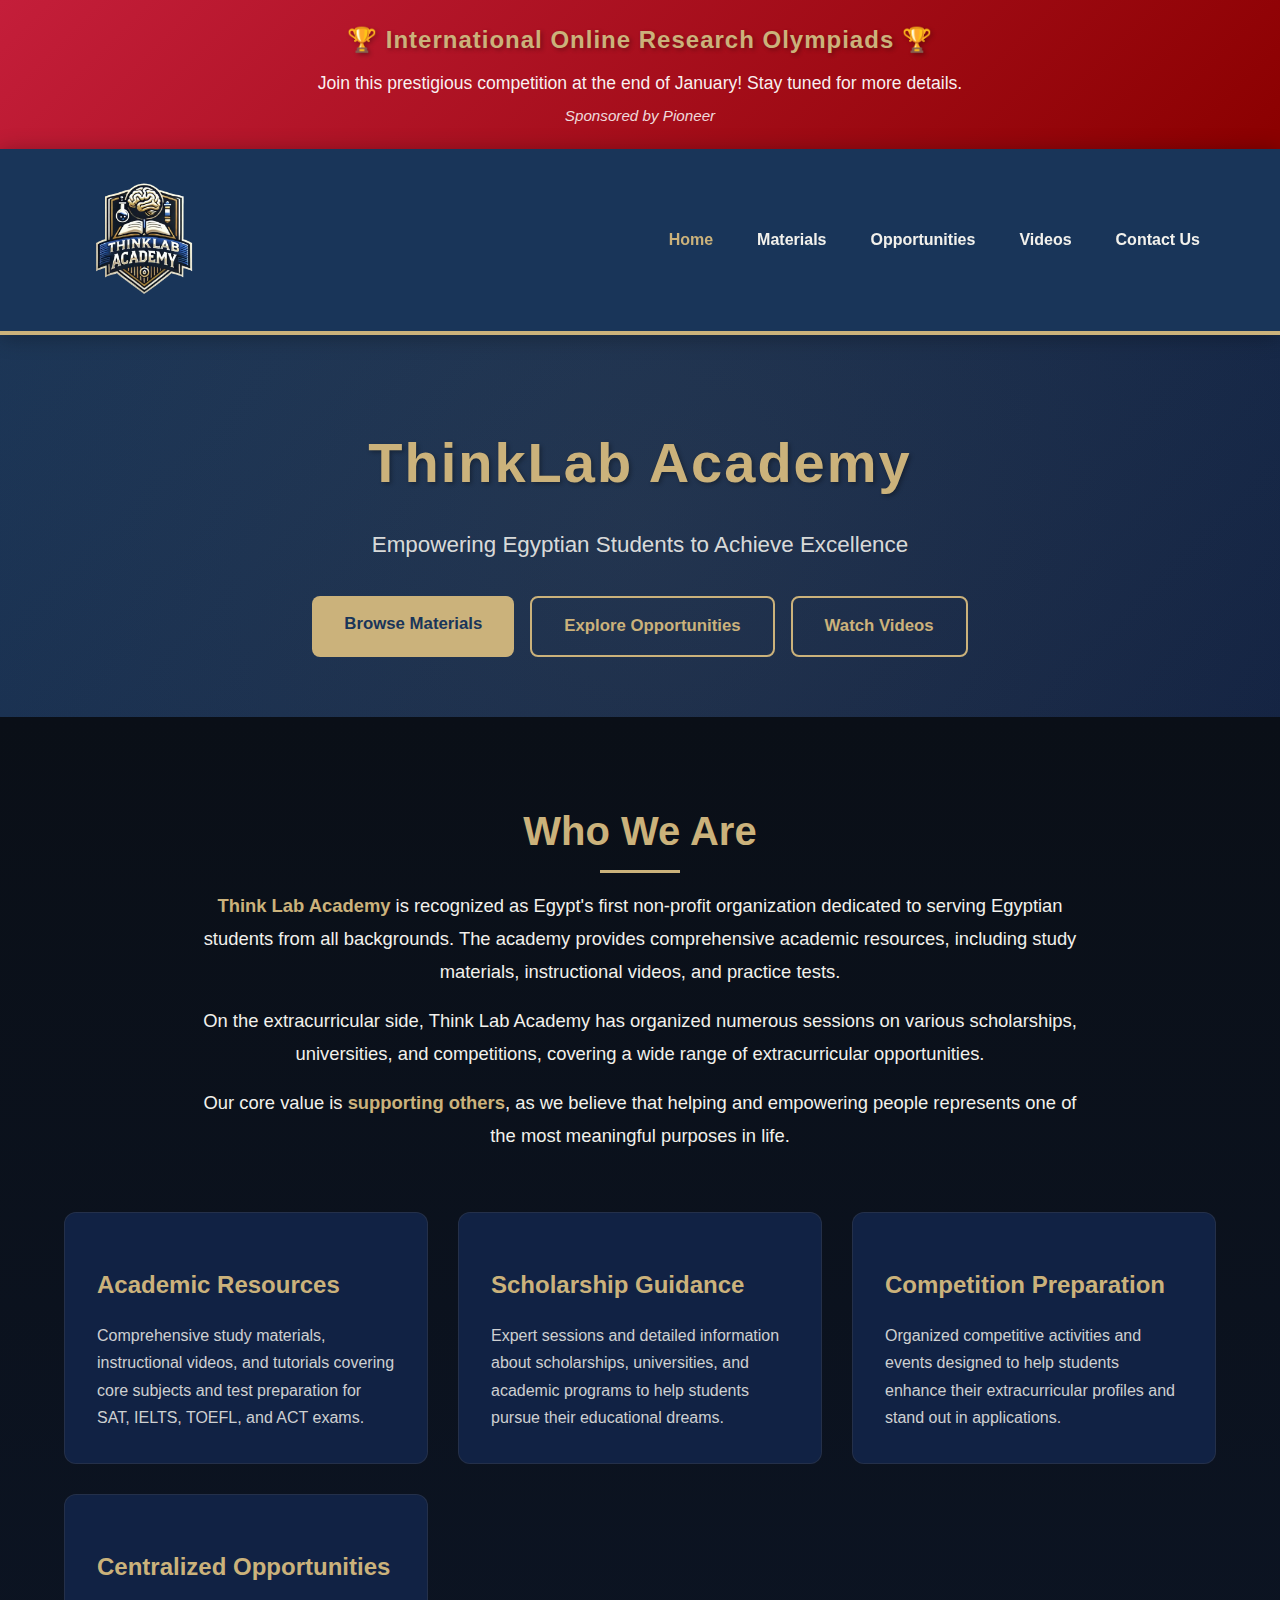
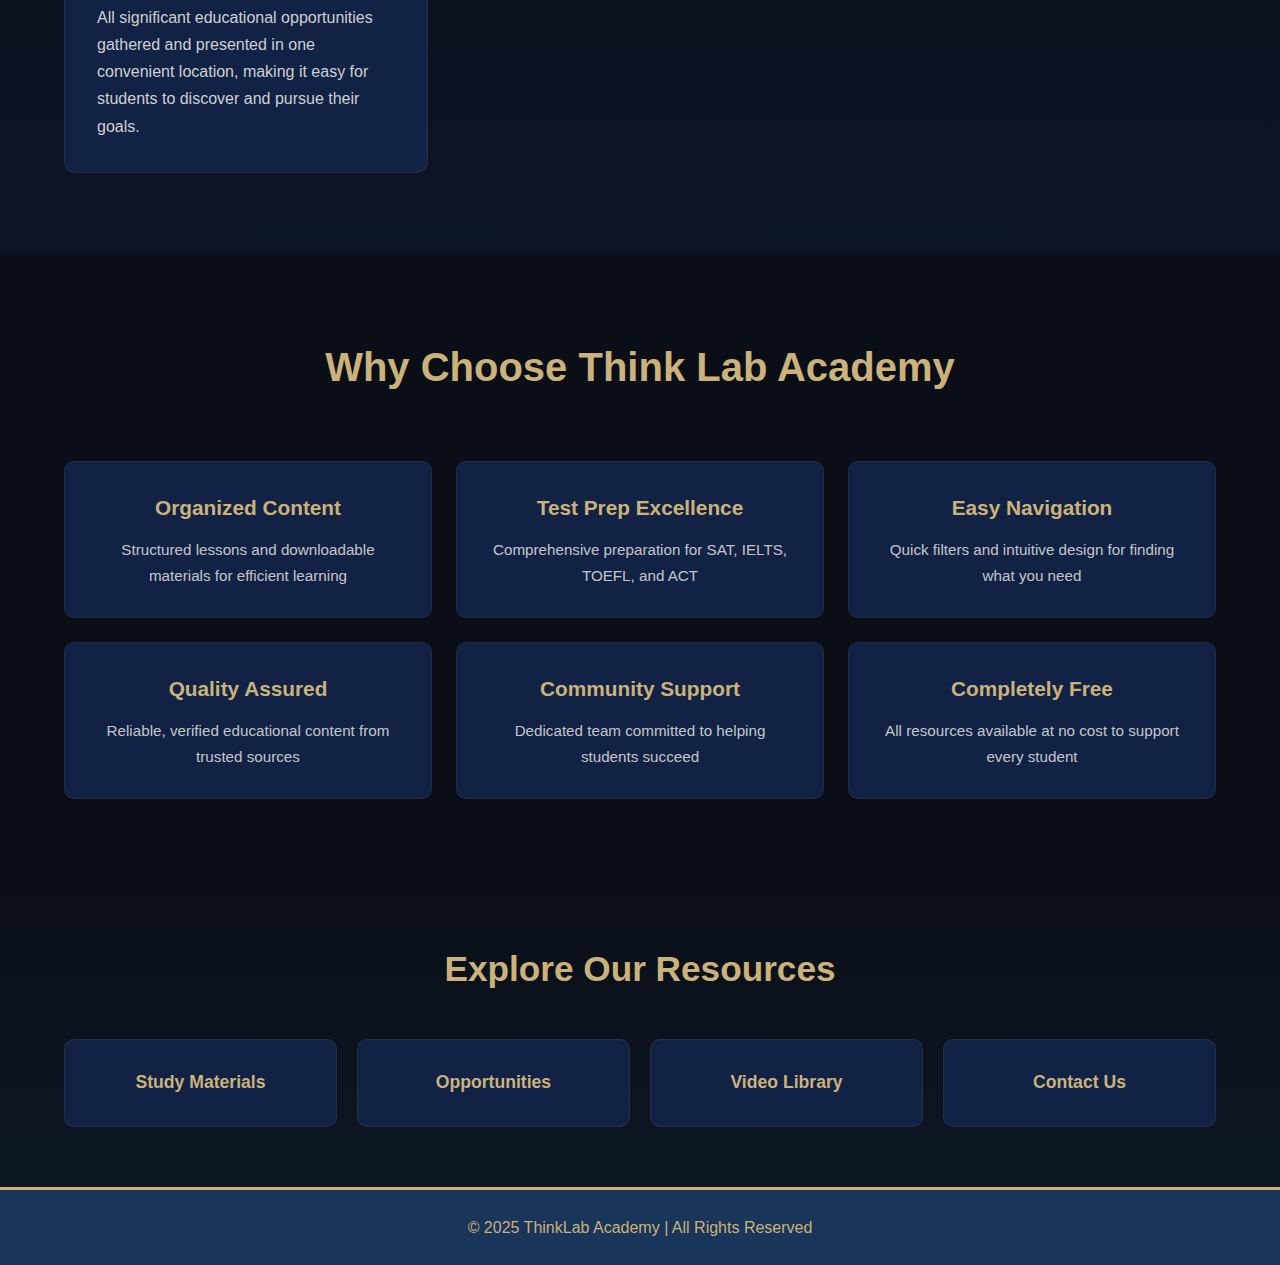
<file: index.html>
<!doctype html>
<html lang="en">
<head>
  <meta charset="utf-8" />
  <meta name="viewport" content="width=device-width,initial-scale=1" />
  <meta name="description" content="Think Lab Academy - Egypt's first non-profit organization dedicated to serving Egyptian students with comprehensive academic resources, scholarships, and competition guidance." />
  <meta name="keywords" content="ThinkLab Academy, Egyptian students, education, scholarships, SAT prep, IELTS, TOEFL, ACT, study materials" />
  <meta name="author" content="ThinkLab Academy" />
  
  <!-- Open Graph / Social Media Meta Tags -->
  <meta property="og:type" content="website" />
  <meta property="og:title" content="ThinkLab Academy - Empowering Egyptian Students" />
  <meta property="og:description" content="Egypt's first non-profit organization dedicated to serving Egyptian students with comprehensive academic resources." />
  <meta property="og:image" content="/Logo.png" />
  
  <link rel="icon" type="image/png" href="/Logo.png" />
  <title>ThinkLab Academy – Home</title>
  <style>
     .alert-banner {
      background: linear-gradient(135deg, #c41e3a 0%, #8b0000 100%);
      color: white;
      padding: 20px 0;
      position: relative;
      box-shadow: 0 4px 20px rgba(196, 30, 58, 0.4);
      overflow: hidden;
      animation: slideDown 0.5s ease;
    }

    @keyframes slideDown {
      from {
        transform: translateY(-100%);
        opacity: 0;
      }
      to {
        transform: translateY(0);
        opacity: 1;
      }
    }

    .alert-banner::before {
      content: '';
      position: absolute;
      top: 0;
      left: -100%;
      width: 100%;
      height: 100%;
      background: linear-gradient(90deg, transparent, rgba(255, 255, 255, 0.1), transparent);
      animation: shimmer 3s infinite;
    }

    @keyframes shimmer {
      0% { left: -100%; }
      100% { left: 100%; }
    }

    .alert-content {
      display: flex;
      align-items: center;
      justify-content: space-between;
      position: relative;
      z-index: 1;
      gap: 20px;
    }

    .alert-text {
      flex: 1;
      text-align: center;
    }

    .alert-title {
      font-size: 1.5rem;
      font-weight: bold;
      margin-bottom: 8px;
      color: var(--gold);
      text-shadow: 2px 2px 4px rgba(0, 0, 0, 0.3);
      letter-spacing: 1px;
    }

    .alert-description {
      font-size: 1.1rem;
      margin-bottom: 4px;
      color: rgba(255, 255, 255, 0.95);
    }

    .alert-sponsor {
      font-size: 0.95rem;
      color: rgba(255, 255, 255, 0.85);
      font-style: italic;
    }

    .alert-close {
      background: rgba(255, 255, 255, 0.2);
      border: 2px solid rgba(255, 255, 255, 0.3);
      color: white;
      width: 36px;
      height: 36px;
      border-radius: 50%;
      display: flex;
      align-items: center;
      justify-content: center;
      cursor: pointer;
      font-size: 1.5rem;
      font-weight: bold;
      transition: all 0.3s ease;
      flex-shrink: 0;
    }

    .alert-close:hover {
      background: rgba(255, 255, 255, 0.3);
      transform: rotate(90deg) scale(1.1);
      border-color: rgba(255, 255, 255, 0.5);
    }

    .alert-banner.hidden {
      animation: slideUp 0.5s ease forwards;
    }

    @keyframes slideUp {
      to {
        transform: translateY(-100%);
        opacity: 0;
      }
    }

    /* Header */
    .site-header {
      background: var(--dark-blue);
      border-bottom: 4px solid var(--gold);
      position: sticky;
      top: 0;
      z-index: 1000;
      transition: all 0.3s ease;
      box-shadow: 0 2px 20px rgba(0, 0, 0, 0.3);
    }
    :root {
      --dark-blue: #193559;
      --gold: #cbb27b;
      --off-white: #f2f1ec;
      --black: #0a0f17;
      --card-bg: #112244;
      --max-width: 1200px;
      --accent: #2d5a8f;
    }

    * {
      box-sizing: border-box;
      margin: 0;
      padding: 0;
      font-family: 'Segoe UI', Tahoma, Geneva, Verdana, sans-serif;
    }

    html {
      scroll-behavior: smooth;
    }

    body {
      background: var(--black);
      color: var(--off-white);
      line-height: 1.7;
      overflow-x: hidden;
    }

    .container {
      width: 90%;
      max-width: var(--max-width);
      margin: 0 auto;
    }

    /* Header */
    .site-header {
      background: var(--dark-blue);
      border-bottom: 4px solid var(--gold);
      position: sticky;
      top: 0;
      z-index: 1000;
      transition: all 0.3s ease;
      box-shadow: 0 2px 20px rgba(0, 0, 0, 0.3);
    }

    .site-header.scrolled {
      background: rgba(25, 53, 89, 0.98);
      backdrop-filter: blur(10px);
      box-shadow: 0 4px 30px rgba(0, 0, 0, 0.5);
    }

    .header-inner {
      display: flex;
      align-items: center;
      justify-content: space-between;
      padding: 12px 0;
      transition: padding 0.3s ease;
    }

    .site-header.scrolled .header-inner {
      padding: 8px 0;
    }

    .logo {
      height: 150px;
      transition: height 0.3s ease;
    }

    .site-header.scrolled .logo {
      height: 60px;
    }

    .site-nav {
      display: flex;
      gap: 12px;
    }

    .nav-link {
      color: var(--off-white);
      text-decoration: none;
      padding: 8px 16px;
      border-radius: 6px;
      font-weight: 600;
      position: relative;
      transition: all 0.3s ease;
    }

    .nav-link::after {
      content: '';
      position: absolute;
      bottom: 0;
      left: 50%;
      width: 0;
      height: 2px;
      background: var(--gold);
      transition: all 0.3s ease;
      transform: translateX(-50%);
    }

    .nav-link:hover::after {
      width: 80%;
    }

    .nav-link:hover {
      background: rgba(255, 255, 255, 0.05);
      transform: translateY(-2px);
    }

    .nav-link.active {
      color: var(--gold);
    }

    /* Hero Section */
    .hero {
      padding: 80px 0 60px;
      background: linear-gradient(135deg, rgba(25, 53, 89, 0.95), rgba(17, 34, 68, 0.95));
      position: relative;
      overflow: hidden;
    }

    .hero::before {
      content: '';
      position: absolute;
      top: -50%;
      left: -50%;
      width: 200%;
      height: 200%;
      background: radial-gradient(circle, rgba(203, 178, 123, 0.08) 0%, transparent 70%);
      animation: heroGlow 12s ease-in-out infinite;
    }

    @keyframes heroGlow {
      0%, 100% { transform: translate(0, 0) scale(1); }
      50% { transform: translate(10%, 10%) scale(1.1); }
    }

    .hero-inner {
      text-align: center;
      position: relative;
      z-index: 1;
    }

    .hero h1 {
      font-size: 3.5rem;
      color: var(--gold);
      letter-spacing: 2px;
      margin-bottom: 16px;
      animation: fadeInUp 0.8s ease;
      text-shadow: 2px 2px 4px rgba(0, 0, 0, 0.3);
    }

    .hero .tagline {
      font-size: 1.4rem;
      color: rgba(242, 241, 236, 0.9);
      margin-bottom: 32px;
      animation: fadeInUp 0.8s ease 0.2s backwards;
      font-weight: 300;
    }

    @keyframes fadeInUp {
      from {
        opacity: 0;
        transform: translateY(30px);
      }
      to {
        opacity: 1;
        transform: translateY(0);
      }
    }

    .hero-ctas {
      display: flex;
      gap: 16px;
      justify-content: center;
      flex-wrap: wrap;
      animation: fadeInUp 0.8s ease 0.4s backwards;
    }

    .btn {
      display: inline-block;
      padding: 14px 32px;
      border-radius: 8px;
      text-decoration: none;
      font-weight: 600;
      transition: all 0.3s ease;
      position: relative;
      overflow: hidden;
      font-size: 1.05rem;
    }

    .btn::before {
      content: '';
      position: absolute;
      top: 50%;
      left: 50%;
      width: 0;
      height: 0;
      border-radius: 50%;
      background: rgba(255, 255, 255, 0.2);
      transform: translate(-50%, -50%);
      transition: width 0.6s ease, height 0.6s ease;
    }

    .btn:hover::before {
      width: 300px;
      height: 300px;
    }

    .btn:hover {
      transform: translateY(-3px);
      box-shadow: 0 10px 30px rgba(0, 0, 0, 0.4);
    }

    .btn-primary {
      background: var(--gold);
      color: var(--dark-blue);
    }

    .btn-outline {
      border: 2px solid var(--gold);
      color: var(--gold);
      background: transparent;
    }

    /* About Section */
    .about-section {
      padding: 80px 0;
      background: linear-gradient(180deg, var(--black) 0%, rgba(17, 34, 68, 0.3) 100%);
    }

    .about-intro {
      text-align: center;
      max-width: 900px;
      margin: 0 auto 60px;
    }

    .about-intro h2 {
      font-size: 2.5rem;
      color: var(--gold);
      margin-bottom: 24px;
      position: relative;
      display: inline-block;
    }

    .about-intro h2::after {
      content: '';
      position: absolute;
      bottom: -8px;
      left: 50%;
      transform: translateX(-50%);
      width: 80px;
      height: 3px;
      background: var(--gold);
    }

    .about-intro p {
      font-size: 1.15rem;
      color: var(--off-white);
      line-height: 1.8;
      margin-bottom: 16px;
    }

    .highlight {
      color: var(--gold);
      font-weight: 600;
    }

    /* Services Grid */
    .services-grid {
      display: grid;
      grid-template-columns: repeat(auto-fit, minmax(300px, 1fr));
      gap: 30px;
      margin-top: 60px;
    }

    .service-card {
      background: var(--card-bg);
      padding: 32px;
      border-radius: 12px;
      border: 1px solid rgba(203, 178, 123, 0.1);
      transition: all 0.4s ease;
      position: relative;
      overflow: hidden;
    }

    .service-card::before {
      content: '';
      position: absolute;
      top: 0;
      left: -100%;
      width: 100%;
      height: 100%;
      background: linear-gradient(90deg, transparent, rgba(203, 178, 123, 0.05), transparent);
      transition: left 0.6s ease;
    }

    .service-card:hover::before {
      left: 100%;
    }

    .service-card:hover {
      transform: translateY(-8px);
      box-shadow: 0 15px 40px rgba(203, 178, 123, 0.2);
      border-color: rgba(203, 178, 123, 0.3);
    }

    .service-icon {
      font-size: 3rem;
      margin-bottom: 20px;
      display: block;
    }

    .service-card h3 {
      font-size: 1.5rem;
      color: var(--gold);
      margin-bottom: 16px;
    }

    .service-card p {
      color: rgba(242, 241, 236, 0.85);
      line-height: 1.7;
    }

    /* Features Section */
    .features-section {
      padding: 80px 0;
      background: var(--black);
    }

    .features-section h2 {
      text-align: center;
      font-size: 2.5rem;
      color: var(--gold);
      margin-bottom: 60px;
    }

    .features-grid {
      display: grid;
      grid-template-columns: repeat(auto-fit, minmax(280px, 1fr));
      gap: 24px;
    }

    .feature-card {
      background: var(--card-bg);
      padding: 28px;
      border-radius: 10px;
      border: 1px solid rgba(203, 178, 123, 0.08);
      transition: all 0.3s ease;
      text-align: center;
    }

    .feature-card:hover {
      transform: translateY(-5px);
      box-shadow: 0 10px 30px rgba(203, 178, 123, 0.15);
      border-color: rgba(203, 178, 123, 0.25);
    }

    .feature-card h3 {
      color: var(--gold);
      margin-bottom: 12px;
      font-size: 1.3rem;
    }

    .feature-card p {
      color: rgba(242, 241, 236, 0.8);
      font-size: 0.95rem;
    }

    /* Quick Links */
    .quick-links {
      padding: 60px 0;
      background: linear-gradient(180deg, var(--black) 0%, rgba(25, 53, 89, 0.2) 100%);
    }

    .quick-links h2 {
      text-align: center;
      font-size: 2.2rem;
      color: var(--gold);
      margin-bottom: 40px;
    }

    .links-grid {
      display: grid;
      grid-template-columns: repeat(auto-fit, minmax(240px, 1fr));
      gap: 20px;
    }

    .link-card {
      background: var(--card-bg);
      padding: 28px;
      border-radius: 10px;
      border: 1px solid rgba(203, 178, 123, 0.1);
      text-align: center;
      text-decoration: none;
      color: var(--gold);
      font-weight: 600;
      font-size: 1.1rem;
      transition: all 0.3s ease;
      position: relative;
      overflow: hidden;
    }

    .link-card::before {
      content: '';
      position: absolute;
      top: 0;
      left: -100%;
      width: 100%;
      height: 100%;
      background: linear-gradient(90deg, transparent, rgba(203, 178, 123, 0.1), transparent);
      transition: left 0.5s ease;
    }

    .link-card:hover::before {
      left: 100%;
    }

    .link-card:hover {
      transform: translateY(-5px) scale(1.02);
      box-shadow: 0 10px 30px rgba(203, 178, 123, 0.25);
      border-color: rgba(203, 178, 123, 0.4);
    }

    /* Footer */
    .site-footer {
      background: var(--dark-blue);
      padding: 24px 0;
      color: var(--gold);
      text-align: center;
      border-top: 3px solid var(--gold);
    }

    /* Responsive Design */
    @media (max-width: 768px) {
      .hero h1 {
        font-size: 2.2rem;
      }

      .hero .tagline {
        font-size: 1.1rem;
      }

      .header-inner {
        flex-direction: column;
        gap: 12px;
      }

      .logo {
        height: 100px;
      }

      .site-header.scrolled .logo {
        height: 60px;
      }

      .about-intro h2 {
        font-size: 2rem;
      }

      .services-grid,
      .features-grid,
      .links-grid {
        grid-template-columns: 1fr;
      }
    }
  </style>
</head>
<body>
  
<div class="alert-banner" id="alertBanner">
  <div class="container alert-content">
    <div class="alert-text">
      <div class="alert-title">🏆 International Online Research Olympiads 🏆</div>
      <div class="alert-description">Join this prestigious competition at the end of January! Stay tuned for more details.</div>
      <div class="alert-sponsor">Sponsored by Pioneer</div>
    </div>
  </div>
</div>
  <header class="site-header">
    <div class="container header-inner">
      <a class="brand" href="#home">
        <img src="Logo.png" alt="ThinkLab Academy logo" class="logo">
      </a>
      <nav class="site-nav" aria-label="Main">
        <a href="#home" class="nav-link active">Home</a>
        <a href="materials.html" class="nav-link">Materials</a>
        <a href="opportunities.html" class="nav-link">Opportunities</a>
        <a href="videos.html" class="nav-link">Videos</a>
        <a href="contact.html" class="nav-link">Contact Us</a>
      </nav>
    </div>
  </header>

  <main>
    <!-- Hero Section -->
    <section class="hero" id="home">
      <div class="container hero-inner">
        <h1>ThinkLab Academy</h1>
        <p class="tagline">Empowering Egyptian Students to Achieve Excellence</p>
        <div class="hero-ctas">
          <a class="btn btn-primary" href="materials.html">Browse Materials</a>
          <a class="btn btn-outline" href="opportunities.html">Explore Opportunities</a>
          <a class="btn btn-outline" href="videos.html">Watch Videos</a>
        </div>
      </div>
    </section>

    <!-- About Section -->
    <section class="about-section">
      <div class="container">
        <div class="about-intro">
          <h2>Who We Are</h2>
          <p>
            <span class="highlight">Think Lab Academy</span> is recognized as Egypt's first non-profit organization dedicated to serving Egyptian students from all backgrounds. The academy provides comprehensive academic resources, including study materials, instructional videos, and practice tests.
          </p>
          <p>
            On the extracurricular side, Think Lab Academy has organized numerous sessions on various scholarships, universities, and competitions, covering a wide range of extracurricular opportunities.
          </p>
          <p>
            Our core value is <span class="highlight">supporting others</span>, as we believe that helping and empowering people represents one of the most meaningful purposes in life.
          </p>
        </div>

        <div class="services-grid">
          <div class="service-card">
            <span class="service-icon"></span>
            <h3>Academic Resources</h3>
            <p>Comprehensive study materials, instructional videos, and tutorials covering core subjects and test preparation for SAT, IELTS, TOEFL, and ACT exams.</p>
          </div>

          <div class="service-card">
            <span class="service-icon"></span>
            <h3>Scholarship Guidance</h3>
            <p>Expert sessions and detailed information about scholarships, universities, and academic programs to help students pursue their educational dreams.</p>
          </div>

          <div class="service-card">
            <span class="service-icon"></span>
            <h3>Competition Preparation</h3>
            <p>Organized competitive activities and events designed to help students enhance their extracurricular profiles and stand out in applications.</p>
          </div>

          <div class="service-card">
            <span class="service-icon"></span>
            <h3>Centralized Opportunities</h3>
            <p>All significant educational opportunities gathered and presented in one convenient location, making it easy for students to discover and pursue their goals.</p>
          </div>
        </div>
      </div>
    </section>

    <!-- Features Section -->
    <section class="features-section">
      <div class="container">
        <h2>Why Choose Think Lab Academy</h2>
        <div class="features-grid">
          <div class="feature-card">
            <h3> Organized Content</h3>
            <p>Structured lessons and downloadable materials for efficient learning</p>
          </div>
          <div class="feature-card">
            <h3> Test Prep Excellence</h3>
            <p>Comprehensive preparation for SAT, IELTS, TOEFL, and ACT</p>
          </div>
          <div class="feature-card">
            <h3> Easy Navigation</h3>
            <p>Quick filters and intuitive design for finding what you need</p>
          </div>
          <div class="feature-card">
            <h3> Quality Assured</h3>
            <p>Reliable, verified educational content from trusted sources</p>
          </div>
          <div class="feature-card">
            <h3> Community Support</h3>
            <p>Dedicated team committed to helping students succeed</p>
          </div>
          <div class="feature-card">
            <h3> Completely Free</h3>
            <p>All resources available at no cost to support every student</p>
          </div>
        </div>
      </div>
    </section>

    <!-- Quick Links -->
    <section class="quick-links">
      <div class="container">
        <h2>Explore Our Resources</h2>
        <div class="links-grid">
          <a class="link-card" href="materials.html">Study Materials</a>
          <a class="link-card" href="opportunities.html">Opportunities</a>
          <a class="link-card" href="videos.html">Video Library</a>
          <a class="link-card" href="contact.html">Contact Us</a>
        </div>
      </div>
    </section>
  </main>

  <footer class="site-footer">
    <div class="container">
      <p>&copy; 2025 ThinkLab Academy | All Rights Reserved</p>
    </div>
  </footer>

  <script>
    // Sticky header effect
    function handleScroll() {
      const header = document.querySelector('.site-header');
      if (window.scrollY > 100) {
        header.classList.add('scrolled');
      } else {
        header.classList.remove('scrolled');
      }
    }

    // Smooth scroll for nav links
    document.querySelectorAll('a[href^="#"]').forEach(anchor => {
      anchor.addEventListener('click', function (e) {
        e.preventDefault();
        const target = document.querySelector(this.getAttribute('href'));
        if (target) {
          target.scrollIntoView({ behavior: 'smooth', block: 'start' });
        }
      });
    });

    window.addEventListener('scroll', handleScroll);
    document.addEventListener('DOMContentLoaded', handleScroll);
  </script>
</body>
</html>
</file>
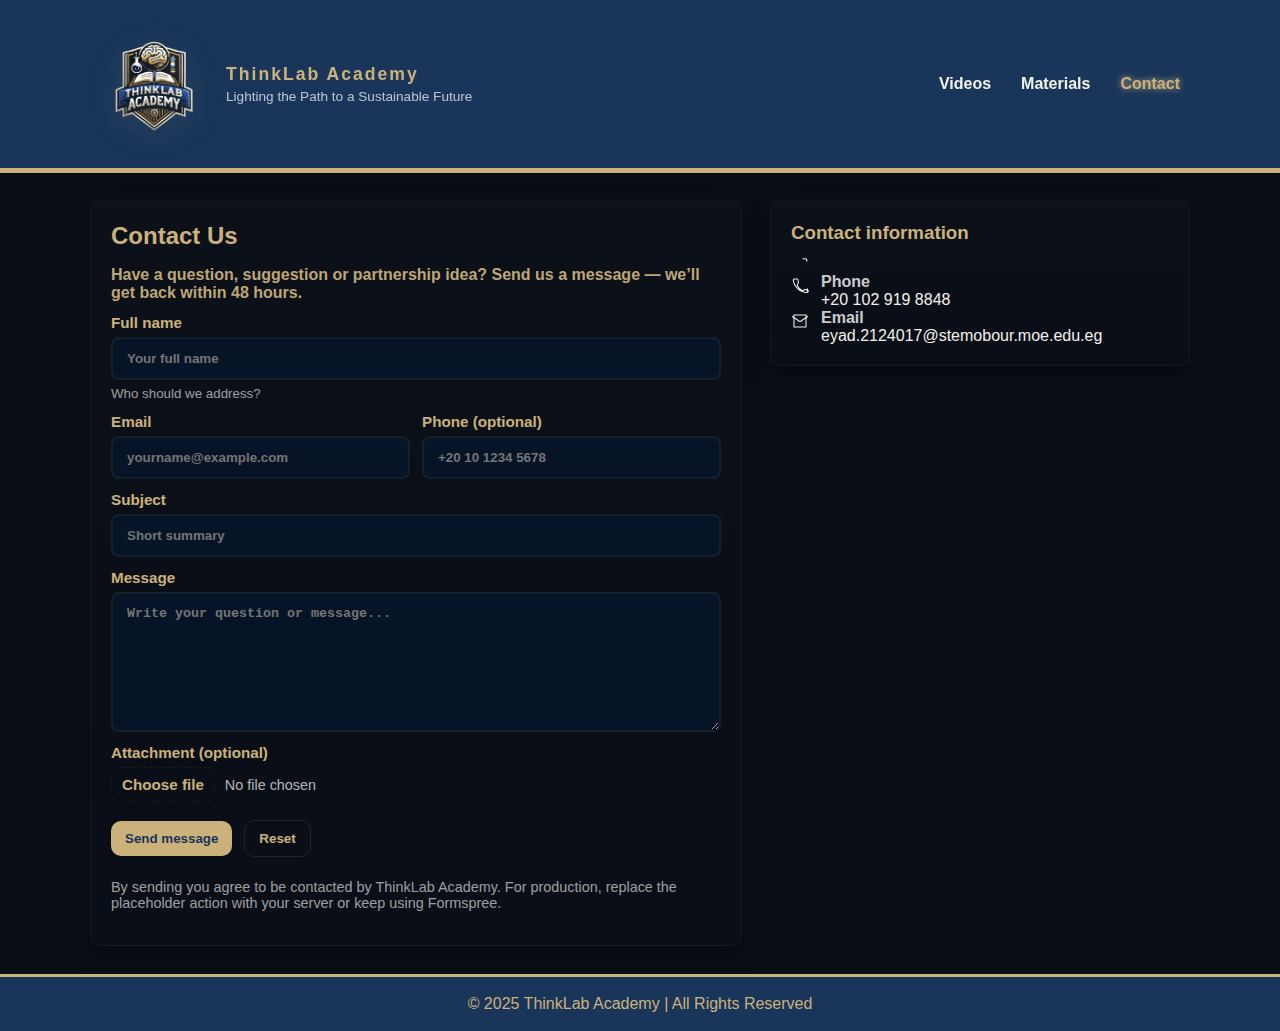
<file: contact.html>
<!doctype html>
<html lang="en">
<head>
  <meta charset="utf-8" />
  <meta name="viewport" content="width=device-width,initial-scale=1" />
  <title>ThinkLab Academy — Contact Us</title>
<link rel="stylesheet" href="contact.css" />
</head>
<body>
  <div class="page-container">
    <header>
      <div class="header-inner" role="banner">
        <a href="index.html" aria-label="ThinkLab Academy home">
          <img src="Logo.png" alt="ThinkLab Academy logo" class="logo" />
        </a>
        <div class="site-brand" aria-hidden="false">
          <div class="brand-title">ThinkLab Academy</div>
          <div class="brand-sub">Lighting the Path to a Sustainable Future</div>
        </div>
        <nav aria-label="Main" class="site-nav">
          <a class="nav-link" href="videos.html">Videos</a>
          <a class="nav-link" href="materials.html">Materials</a>
          <a class="nav-link" href="contact.html" aria-current="page">Contact</a>
        </nav>
      </div>
    </header>

    <main>
      <div class="container">
        <!-- left: contact form -->
        <section class="card reveal" aria-labelledby="contactTitle">
          <h2 id="contactTitle" style="margin:0 0 8px;color:var(--gold)">Contact Us</h2>
          <p class="lead">Have a question, suggestion or partnership idea? Send us a message — we’ll get back within 48 hours.</p>

          <form action="#" class="contact-form" id="contactForm" novalidate>
            <div class="row">
              <div class="field">
                <label for="name">Full name</label>
                <input id="name" name="name" type="text" inputmode="text" autocomplete="name" placeholder="Your full name" required />
                <small class="hint" aria-hidden="true" style="color:rgba(255,255,255,0.6)">Who should we address?</small>
              </div>

   
            </div>

            <div class="row">
              <div class="field">
                <label for="email">Email</label>
                <input id="email" name="email" type="email" inputmode="email" autocomplete="email" placeholder="yourname@example.com" required />
              </div>
              <div class="field">
                <label for="phone">Phone (optional)</label>
                <input id="phone" name="phone" type="tel" inputmode="tel" placeholder="+20 10 1234 5678" />
              </div>
            </div>

            <div class="field">
              <label for="subject">Subject</label>
              <input id="subject" name="subject" type="text" placeholder="Short summary" required />
            </div>

            <div class="field">
              <label for="message">Message</label>
              <textarea id="message" name="message" placeholder="Write your question or message..." required></textarea>
            </div>

            <div class="field">
              <label>Attachment (optional)</label>
              <div class="file-wrap" aria-hidden="false">
                <label class="file-label" for="fileInput">Choose file</label>
                <input id="fileInput" name="file" type="file" accept=".pdf,.doc,.docx,.png,.jpg" style="display:none" />
                <div class="file-name" id="fileName">No file chosen</div>
              </div>
            </div>

            <!-- hidden helpful Formspree fields (optional) -->
            <input type="hidden" name="_subject" value="ThinkLab Contact Form: New message from website" />
            <!-- _replyto will let Formspree know which email to reply to (it uses the email field by default) -->
            <input type="hidden" name="_replyto" value="" />

            <div class="actions">
              <button type="submit" class="btn">Send message</button>
              <button type="reset" class="btn btn-ghost">Reset</button>
              <div id="formFeedback" role="status" class="feedback" aria-live="polite"></div>
            </div>

            <p style="margin-top:10px;color:rgba(255,255,255,0.6);font-size:0.9rem">
              By sending you agree to be contacted by ThinkLab Academy. For production, replace the placeholder action with your server or keep using Formspree.
            </p>
          </form>
        </section>

        <!-- right: info & map -->
        <aside class="info">
          <div class="card contact-info reveal">
            <h3 style="margin:0 0 8px;color:var(--gold)">Contact information</h3>
            <div class="contact-item">
              <svg width="18" height="18" viewBox="0 0 24 24" fill="none" aria-hidden="true"><path d="M21 8V7a2 2 0 0 0-2-2h-3" stroke="currentColor" stroke-width="1.6" stroke-linecap="round" stroke-linejoin="round"/></svg>
            </div>

            <div class="contact-item">
              <svg width="18" height="18" viewBox="0 0 24 24" fill="none" aria-hidden="true"><path d="M22 16.92V21a1 1 0 0 1-1.09 1A19 19 0 0 1 3 5.09 1 1 0 0 1 4 4h4.09a1 1 0 0 1 1 .75c.12.68.36 1.84.9 3.05a1 1 0 0 1-.24 1.02L8.21 12.79a16 16 0 0 0 6.99 6.99l2.97-1.54a1 1 0 0 1 1.02-.24c1.2.54 2.37.78 3.05.9a1 1 0 0 1 .75 1V21" stroke="currentColor" stroke-width="1.4" stroke-linecap="round" stroke-linejoin="round"/></svg>
              <div>
                <div class="meta">Phone</div>
                <div>+20 102 919 8848</div>
              </div>
            </div>

            <div class="contact-item">
              <svg width="18" height="18" viewBox="0 0 24 24" fill="none" aria-hidden="true"><path d="M4 4h16v16H4z" stroke="currentColor" stroke-width="1.4" stroke-linecap="round" stroke-linejoin="round"/><path d="M22 6l-10 7L2 6" stroke="currentColor" stroke-width="1.4" stroke-linecap="round" stroke-linejoin="round"/></svg>
              <div>
                <div class="meta">Email</div>
                <div><a href="eyad.2124017@stemobour.moe.edu.eg"></a>eyad.2124017@stemobour.moe.edu.eg</div>
              </div>
            </div>
          </div>

    </main>

    <footer class="footer">
      &copy; 2025 ThinkLab Academy | All Rights Reserved
    </footer>
  </div>
<script src="contact.js"></script>
</body>
</html>
</file>
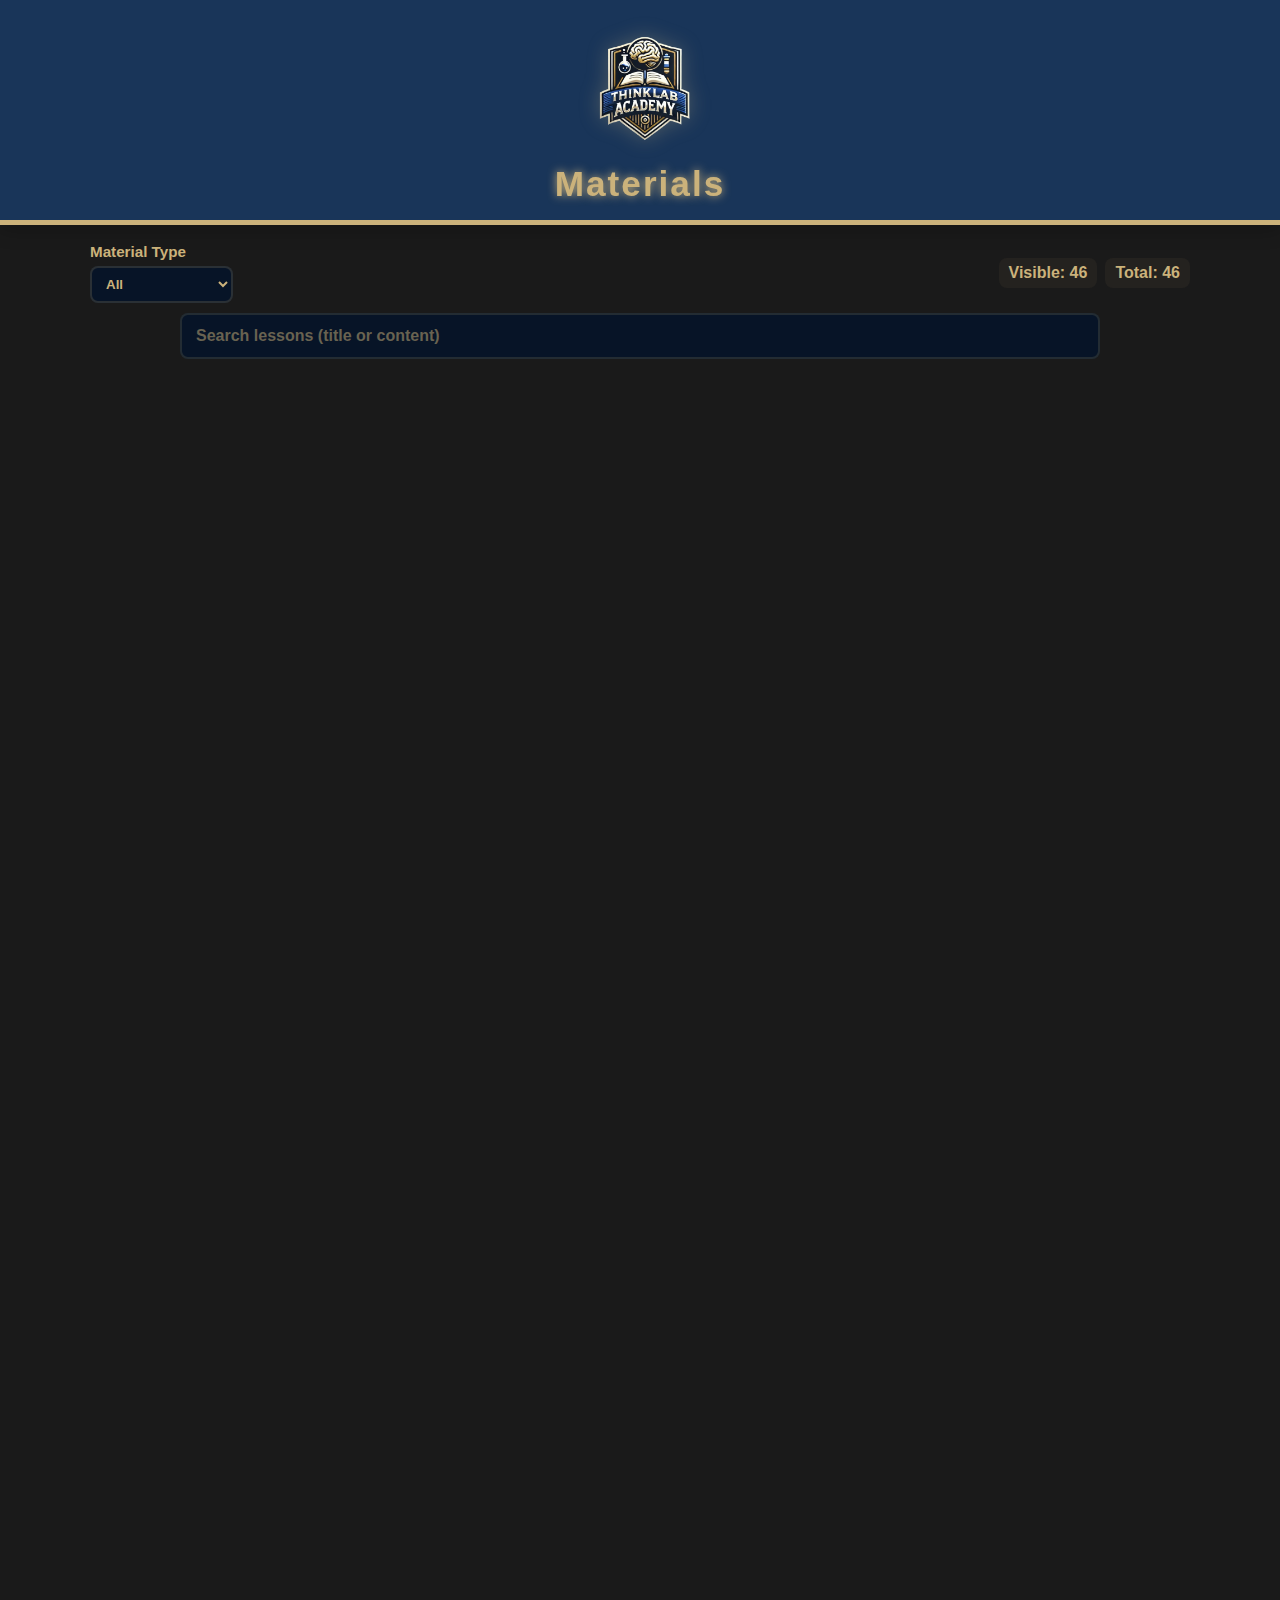
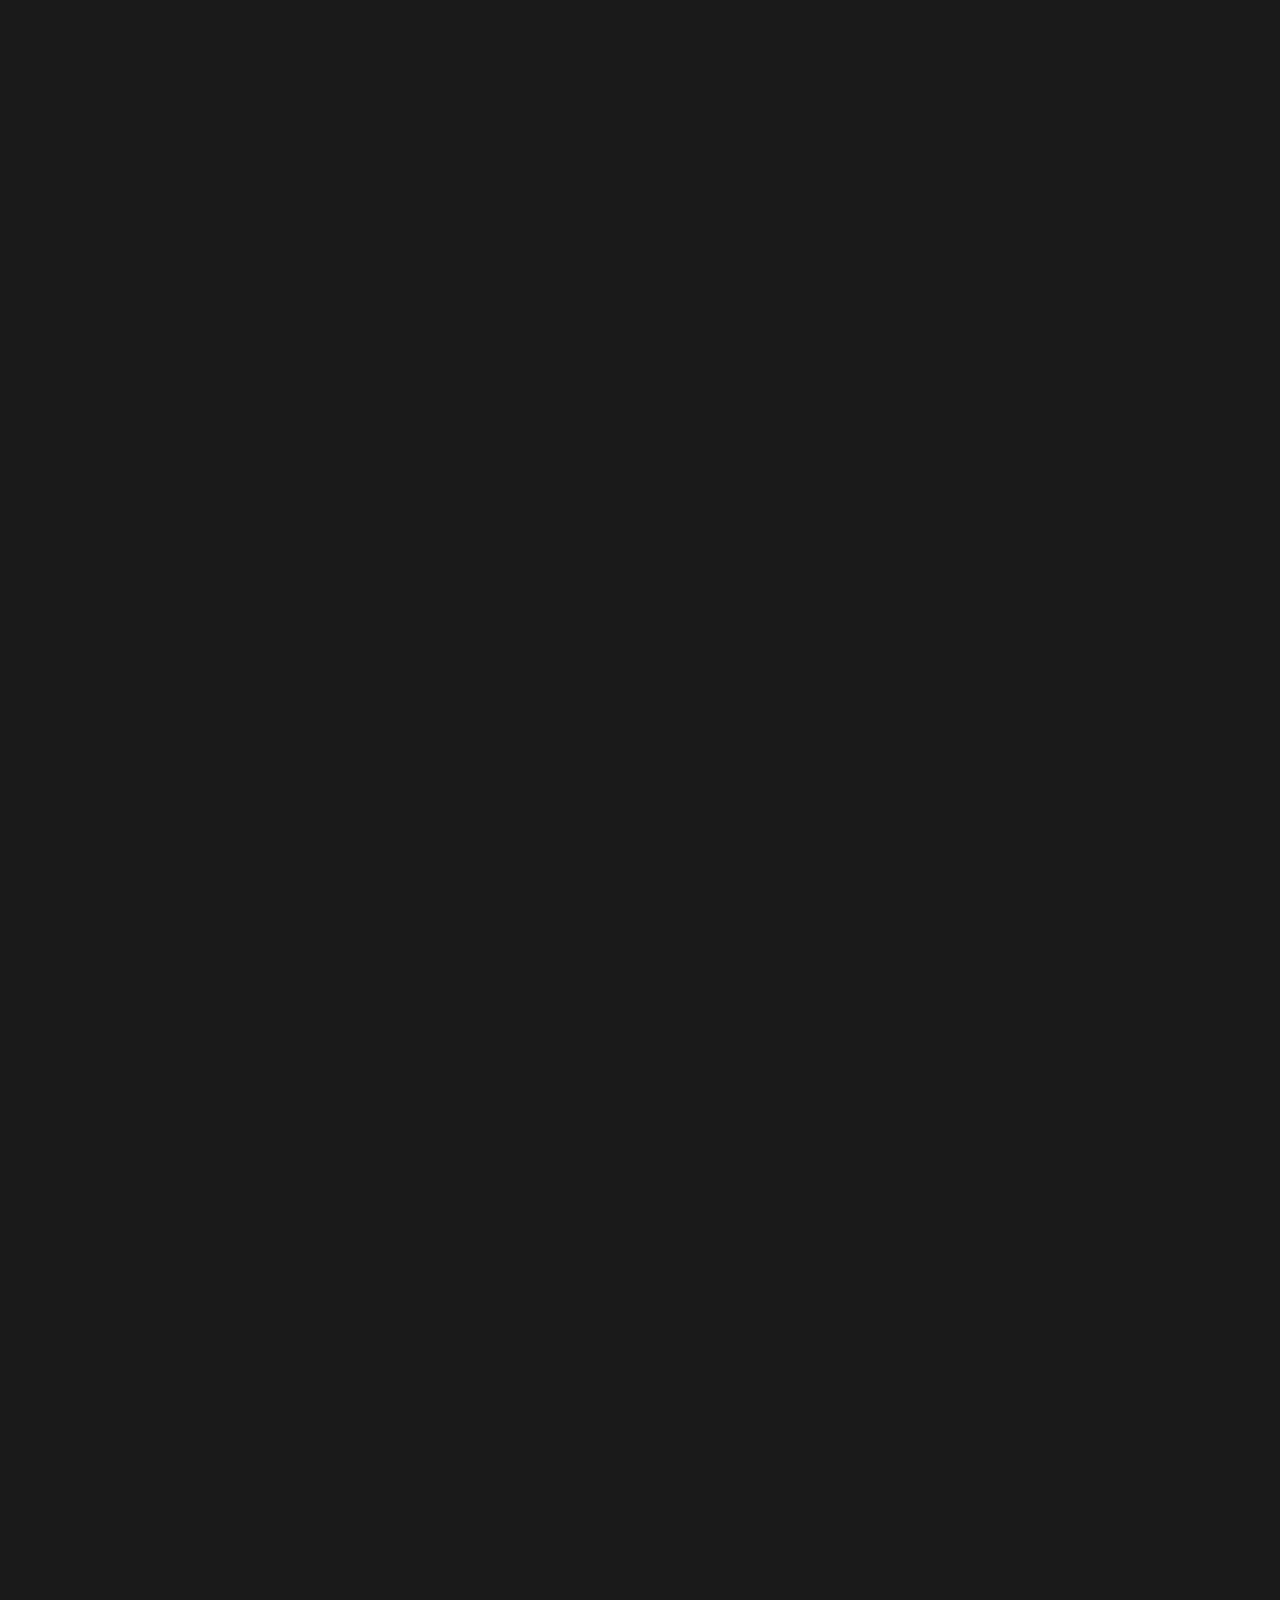
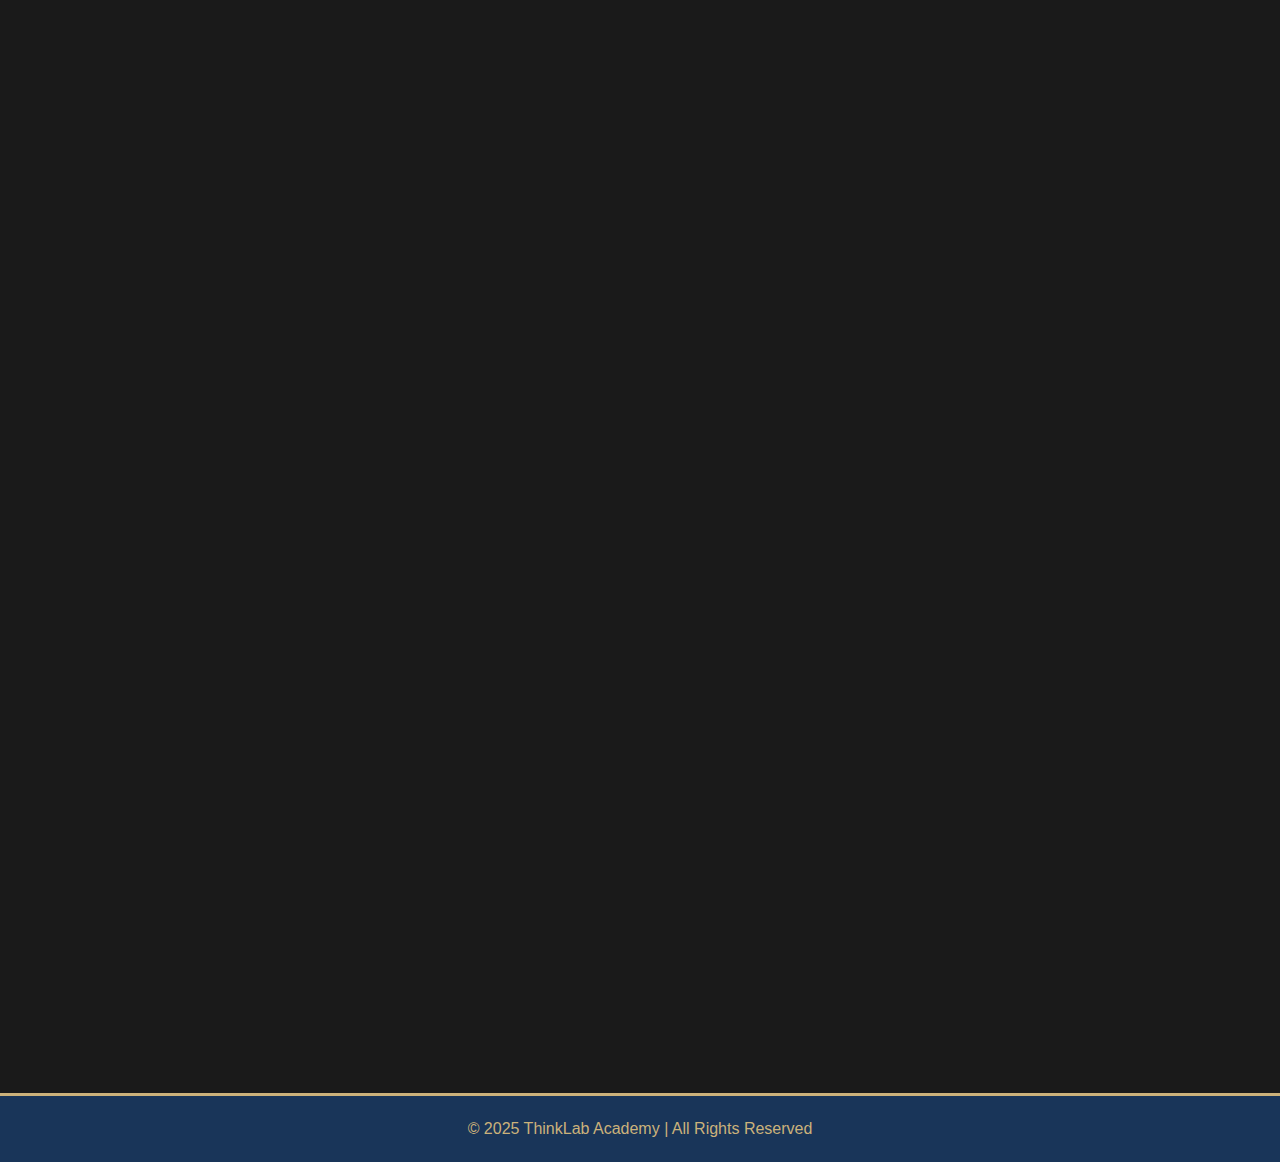
<file: materials.html>
<!DOCTYPE html>
<html lang="en">
<head>
  <meta charset="UTF-8" />
  <meta name="viewport" content="width=device-width, initial-scale=1" />
  <title>ThinkLab Academy - Materials</title>
  <link rel="stylesheet" href="materials.css" />
</head>
<body>
  <div class="page-container">
    <header>
      <a href="index.html"><img src="Logo.png" alt="ThinkLab Academy Logo" class="logo" /></a>
      <h1 class="title">Materials</h1>
    </header>

    <section class="materials-section">
      <div class="container">
        <div class="filters-row" aria-label="Filters">
          <div class="filter-group filter-type">
            <label for="filter-type" class="filter-label">Material Type</label>
            <select id="filter-type" class="filter-select" aria-label="Filter by Material Type">
              <option value="all">All Types</option>
              <option value="study">Study Materials</option>
              <option value="sat">SAT</option>
              <option value="act">ACT</option>
              <option value="capstone">Capstone</option>
            </select>
          </div>

          <div class="filter-group filter-subject" id="subject-filter-group" style="display:none;">
            <label for="filter-subject" class="filter-label">Subject</label>
            <select id="filter-subject" class="filter-select" aria-label="Filter by Subject"></select>
          </div>

          <div class="filter-group filter-grade" id="grade-filter-group" style="display:none;">
            <label for="filter-grade" class="filter-label">Grade</label>
            <select id="filter-grade" class="filter-select" aria-label="Filter by Grade"></select>
          </div>

          <div class="filter-group filter-semester" id="semester-filter-group" style="display:none;">
            <label for="filter-semester" class="filter-label">Semester</label>
            <select id="filter-semester" class="filter-select" aria-label="Filter by Semester"></select>
          </div>

          <div class="counts-inline" aria-hidden="true">
            <div class="count-badge">Visible: <span id="count-visible">0</span></div>
            <div class="count-badge">Total: <span id="count-total">0</span></div>
          </div>
        </div>

        <div class="search-row">
          <input id="search-input" type="search" placeholder="Search lessons (title or content)" class="search-input" />
        </div>

        <div id="materials-list">

          <div class="lesson" data-type="study" data-subject="biology" data-grade="all" data-semester="all">
            <div class="lesson-header" tabindex="0">
              G10 S1 Biology References
              <span class="arrow">▼</span>
            </div>
            <div class="lesson-materials">
              <div class="material">
                <button class="material-button" data-files='[{"name": "Modern Biology", "id": "1cvv5CgcuhLpIk5iZ_8xEfFzefSecdZKI"}, {"name": "Campbell Notes", "id": "11lORSTObvMJ-c6rTQ86o3cu0mMQ-ohE7"}, {"name": "Human Biology", "id": "1OTpYh_yQCZ3WfxAsvKzCgom5gc0NBC8K"}, {"name": "AP Biology", "id": "18W9F-RkfS1cWwm5lCsSwcvp3HvM137ib"}, {"name": "IGCSE Biology", "id": "15_7g0xHeK_5mS66MG7ja0oXBTv3IVm2Q"}, {"name": "Holt Biology", "id": "1oY2prtYqw39D1h3OvsP9gokB6OyIaAo5"}]'>
                  View Materials
                </button>
              </div>
            </div>
          </div>
          <div class="lesson" data-type="study" data-subject="biology" data-grade="all" data-semester="all">
            <div class="lesson-header" tabindex="0">
              G10 S1 Biology Old Exams
              <span class="arrow">▼</span>
            </div>
            <div class="lesson-materials">
              <div class="material">
                <button class="material-button" data-files='[{"name": "Exam 1", "id": "1VEI9xU1Ix66jVC05BJkHCRnaOfoeufqI"}, {"name": "Exam 2", "id": "1Z_JWy6rG5cPz6-dpHGEZ84mKWP1C1NC1"}, {"name": "Exam 3", "id": "1v1zMm3DE8QxMSLSfL7QV9qwuJYF6Mf0I"}, {"name": "Exam 4", "id": "1ssx8vB5RFPPBJI3HM8rFU8mEPvUCc0q1"}, {"name": "Exam 5", "id": "1HpoSUQpX8m1erjTdOu_u5oI1QokzPTIT"}, {"name": "Exam 6", "id": "1CaUppqkPizFuO-fYrNJvnJ3Chwh_JFKL"}]'>
                  View Materials
                </button>
              </div>
            </div>
          </div>
          <div class="lesson" data-type="study" data-subject="biology" data-grade="g10" data-semester="s1">
            <div class="lesson-header" tabindex="0">
              G10 S1 Biology L.O 1
              <span class="arrow">▼</span>
            </div>
            <div class="lesson-materials">
              <div class="material">
                <button class="material-button" data-files='[{"name": "Materials", "id": "1NY6jC50tJpIUOsJ-c6G-ZQhudZYooNny"}, {"name": "Questions", "id": "1NY6jC50tJpIUOsJ-c6G-ZQhudZYooNny"}, {"name": "Video 1", "id": "1Wo1JkpMsSu6HdjCYd7IlK7ht-0KxyFhN"}, {"name": "Video 2", "id": "1iUuLzCptDGkRRsJAhGn6H0kUA70731ud"}, {"name": "Video 3", "id": "1E-7aLI7MQm2JRGj8CQOrLlHeP9Fd4Yn2"}]'>
                  View Materials
                </button>
              </div>
            </div>
          </div>
          <div class="lesson" data-type="study" data-subject="biology" data-grade="g10" data-semester="s1">
            <div class="lesson-header" tabindex="0">
              G10 S1 Biology L.O 2
              <span class="arrow">▼</span>
            </div>
            <div class="lesson-materials">
              <div class="material">
                <button class="material-button" data-files='[{"name": "Questions", "id": "1ojEEi2_85RLctH44jxUIyQFSGOrZRE0B"}, {"name": "Video", "id": "1ZFsz4I_FzXJ2FDcuIlmBRQT5FGzkj7nC"}]'>
                  View Materials
                </button>
              </div>
            </div>
          </div>
          <div class="lesson" data-type="study" data-subject="biology" data-grade="g10" data-semester="s1">
            <div class="lesson-header" tabindex="0">
              G10 S1 Biology L.O 3
              <span class="arrow">▼</span>
            </div>
            <div class="lesson-materials">
              <div class="material">
                <button class="material-button" data-files='[{"name": "Materials", "id": "1VDAF9rR5apBBIY0z7Pk4_G1_fUKhvZde"}, {"name": "Questions 1", "id": "1plBjakaUTDpMSTqItGLwennrZyEtwdIa"}, {"name": "Questions 2", "id": "1hKinhX-Oala9eAGzphV979fiEjAXiOkY"}]'>
                  View Materials
                </button>
              </div>
            </div>
          </div>
          <div class="lesson" data-type="study" data-subject="biology" data-grade="g10" data-semester="s1">
            <div class="lesson-header" tabindex="0">
              G10 S1 Biology L.O 4
              <span class="arrow">▼</span>
            </div>
            <div class="lesson-materials">
              <div class="material">
                <button class="material-button" data-files='[{"name": "Materials", "id": "1j7lEy7YsCr_Td17qLU8gO46ceoEYuGUm"}, {"name": "Questions 1", "id": "1T-HSL2bTgNeqRFPvRD4ssI3Fml1TpMw0"}, {"name": "Questions 2", "id": "1TJdCtGjEKboxo0LyfnX1BsbrIkKGAHpl"}]'>
                  View Materials
                </button>
              </div>
            </div>
          </div>
          <div class="lesson" data-type="study" data-subject="biology" data-grade="g10" data-semester="s1">
            <div class="lesson-header" tabindex="0">
              G10 S1 Biology L.O 5
              <span class="arrow">▼</span>
            </div>
            <div class="lesson-materials">
              <div class="material">
                <button class="material-button" data-files='[{"name": "Materials", "id": "1-NRWY7paB0h6Y1caS4sZvx0j02k6verF"}, {"name": "Questions", "id": "13VqcxM4qzoCLBVslmVyUVfZ5tv6MFgae"}]'>
                  View Materials
                </button>
              </div>
            </div>
          </div>
          <div class="lesson" data-type="study" data-subject="biology" data-grade="g10" data-semester="s1">
            <div class="lesson-header" tabindex="0">
              G10 S1 Biology L.O 6
              <span class="arrow">▼</span>
            </div>
            <div class="lesson-materials">
              <div class="material">
                <button class="material-button" data-files='[{"name": "Materials", "id": "1OhpFGtqQMDII1ppLsz8i7UxOXCwIkpMK"}, {"name": "Questions", "id": "1d9hSctQ4yL4ahNARYwKZLjeeJNgI5r_L"}]'>
                  View Materials
                </button>
              </div>
            </div>
          </div>
          <div class="lesson" data-type="study" data-subject="biology" data-grade="g10" data-semester="s1">
            <div class="lesson-header" tabindex="0">
              G10 S1 Biology L.O 7
              <span class="arrow">▼</span>
            </div>
            <div class="lesson-materials">
              <div class="material">
                <button class="material-button" data-files='[{"name": "Materials", "id": "1p_9_WcYlEDV-GaULn7poZgfRffUxhhIQ"}, {"name": "Questions", "id": "1wByWNBb-5PIR74FN2h1U_CL0w_isOIrX"}]'>
                  View Materials
                </button>
              </div>
            </div>
          </div>
          <div class="lesson" data-type="study" data-subject="biology" data-grade="g10" data-semester="s1">
            <div class="lesson-header" tabindex="0">
              G10 S1 Biology L.O 8
              <span class="arrow">▼</span>
            </div>
            <div class="lesson-materials">
              <div class="material">
                <button class="material-button" data-files='[{"name": "Materials", "id": "1eMqx04RhhNzNJIil1xM0dfygphewf-Kk"}, {"name": "Questions", "id": "1AQClqnOuvrdVjapuewJtf2qPKkUH5wjq"}]'>
                  View Materials
                </button>
              </div>
            </div>
          </div>
          <div class="lesson" data-type="study" data-subject="chemistry" data-grade="all" data-semester="all">
            <div class="lesson-header" tabindex="0">
              G10 S1 Chemistry References
              <span class="arrow">▼</span>
            </div>
            <div class="lesson-materials">
              <div class="material">
                <button class="material-button" data-files='[{"name": "Holt Chemistry", "id": "1QUq1dnqvI5ArtlSm1qjGcOxSxftuE_qb"}, {"name": "Modern Chemistry", "id": "1cPHjObAkuFoXLM73qSt3iiCnXtK0aHnt"}, {"name": "Active Chemistry", "id": "1iMRTLIAY46pRgq9NXkOZ1S_ovvNij45F"}, {"name": "Zumdhal Chemistry", "id": "16bcqkcPkWI5ibbkJI3-yHbq9Y40DgLGU"}]'>
                  View Materials
                </button>
              </div>
            </div>
          </div>
          <div class="lesson" data-type="study" data-subject="physics" data-grade="all" data-semester="all">
            <div class="lesson-header" tabindex="0">
              G10 S1 Physics Old Exams
              <span class="arrow">▼</span>
            </div>
            <div class="lesson-materials">
              <div class="material">
                <button class="material-button" data-files='[{"name": "Exam 1", "id": "1K-H19c8yapCX5WykirOwe9R4BgEaz412"}, {"name": "Exam 2", "id": "15gWL9mOa-Pk4jJIL_IgdyE0ywH8Z8kGD"}, {"name": "Exam 3", "id": "1UgHHY3fwGX7iWoyloc-FOoSJEAKFrWMu"}, {"name": "Exam 4", "id": "1WgHHDb21nH7Q_Wj7O5KOT4_OawPS5sJW"}, {"name": "Exam 5", "id": "1vFVkaK-ki_Ob36zanPSxjWPGwqkNrqmg"}, {"name": "Exam 6", "id": "1SP77dbHR-ZinyohQvHqxWHjB5EL6YpOJ"}, {"name": "Exam 7", "id": "1XLiwmkD5XRPuZyM4BuIzUkGmIPAVPqpz"}, {"name": "Exam 8", "id": "14WlQC7HJdn3fmrade79Qbl-mMwGHWo6O"}, {"name": "Exam 9", "id": "1p5d239-sRtGZ7k-jeg-MkfbDuBiWkjiP"}]'>
                  View Materials
                </button>
              </div>
            </div>
          </div>
          <div class="lesson" data-type="study" data-subject="math" data-grade="g10" data-semester="s1">
            <div class="lesson-header" tabindex="0">
              G10 S1 MATH L.O 1
              <span class="arrow">▼</span>
            </div>
            <div class="lesson-materials">
              <div class="material">
                <button class="material-button" data-files='[{"name": "Questions", "id": "13Mkt7no7iUHkxSg7NFlgri4l8cy39Sf0"}, {"name": "Material 1", "id": "1s_J7ImoDk7EX3aaFnP7AXmMD-gEdc86S"}, {"name": "Material 2", "id": "1X6mjWHSdEBFZpN3hPM8OVO3Ai9OcLs4x"}]'>
                  View Materials
                </button>
              </div>
            </div>
          </div>
          <div class="lesson" data-type="study" data-subject="math" data-grade="all" data-semester="all">
            <div class="lesson-header" tabindex="0">
              G10 S1 MATH References
              <span class="arrow">▼</span>
            </div>
            <div class="lesson-materials">
              <div class="material">
                <button class="material-button" data-files='[{"name": "College Algebra with Trig", "id": "1fzhERr3fr7umooPGEhPnv94HKyyPOH_z"}, {"name": "Cambridge", "id": "1JJ0qeWMGu_VTKvzozVqrFx50Uo_s7fZ7"}, {"name": "IIT Jee", "id": "1VMEqL0yn_8Nu9gCEboZRhLCF6JzWKikC"}, {"name": "Pre-calculus 11", "id": "1D-g0EtR739GoorWX5Zphg2jJ82a3uCAe"}]'>
                  View Materials
                </button>
              </div>
            </div>
          </div>
          <div class="lesson" data-type="study" data-subject="math" data-grade="all" data-semester="all">
            <div class="lesson-header" tabindex="0">
              G10 S1 MATH Old Exams
              <span class="arrow">▼</span>
            </div>
            <div class="lesson-materials">
              <div class="material">
                <button class="material-button" data-files='[{"name": "Exam 1", "id": "10Jvu5lABTqdifyzbKFppO53xBXB3jl01"}, {"name": "Exam 2", "id": "1WAhYUt1Me-tDzBZaEFyi1zdpR2S05zOC"}, {"name": "Exam 3", "id": "1WnykdVxKiQ6ng6Iaso0A9PZtUI0vKXWw"}, {"name": "Exam 4", "id": "1YTIakxJhkL46XPT8QU58AbZSArUnoPm3"}, {"name": "Exam 5", "id": "130sjbuhnaLrfDEoamrEp2Dc-CuOB-NLw"}, {"name": "Exam 6", "id": "1lZ1myMY2PBGlrXNDNEcSnai3s_GHv1-F"}, {"name": "Exam 7", "id": "1zBnmN6g32D5S13kY-e0ayvtE72Puw26E"}, {"name": "Exam 8", "id": "13pz2ltbWi6yZd3FrWOW3KaYFJRa7W82e"}, {"name": "Exam 9", "id": "1KzOb0kcBIxBRurXokY30oVwf5OCXxNWY"}]'>
                  View Materials
                </button>
              </div>
            </div>
          </div>
          <div class="lesson" data-type="study" data-subject="geology" data-grade="all" data-semester="all">
            <div class="lesson-header" tabindex="0">
              G10 S1 Geology References
              <span class="arrow">▼</span>
            </div>
            <div class="lesson-materials">
              <div class="material">
                <button class="material-button" data-files='[{"name": "Earthcome1", "id": "1L3JLzVOhMmkD56QNnRKoDhJbfZZjHfrk"}, {"name": "Earthcome2", "id": "1ehxlLTkWmN7sJRhqi9lO3gaZaoJATkd7"}, {"name": "Essentials", "id": "1V-AzqrPAYkGfl_M7CctKJJqAGexMD5Ur"}, {"name": "Inventory", "id": "1_YFAIUu9ryLv-C3g0CykB2LlqTTuKLKQ"}]'>
                  View Materials
                </button>
              </div>
            </div>
          </div>
          <div class="lesson" data-type="study" data-subject="geology" data-grade="all" data-semester="all">
            <div class="lesson-header" tabindex="0">
              G10 S1 Geology Old Exams
              <span class="arrow">▼</span>
            </div>
            <div class="lesson-materials">
              <div class="material">
                <button class="material-button" data-files='[{"name": "exam1", "id": "1aZVooyGJmVSTFzgyAYl7aWcxfs_FQf65"}, {"name": "exam2", "id": "1nyo4VG-wnzLUmXf0Ct-W7pMUTu6xz1ti"}, {"name": "exam3", "id": "13tDNzF4dzlCpN_cYSdqPR5sa2EzXoUXl"}]'>
                  View Materials
                </button>
              </div>
            </div>
          </div>
<div class="lesson" data-type="study" data-subject="mechanics" data-grade="all" data-semester="all">
            <div class="lesson-header" tabindex="0">
              G10 S1 Mechanics References
              <span class="arrow">▼</span>
            </div>
            <div class="lesson-materials">
              <div class="material">
                <button class="material-button" data-files='[{"name": "Cambridge", "id": "1WsFDxnxTaoYDGBxi4O_jfeLHVaU4A6vE"}, {"name": "Engineering", "id": "14MB2xxY5DVb3gmARjnb2NjuYSt_rEjid"}, {"name": "understanding stastics", "id": "1XMN6LY_vvUf-s6EGdct2FgK-JQYbsxkj"}, {"name": "understanding mechanics", "id": "1WKHrlM8P3nc-n6PEmFvH1xtEcddTM4qQ"}]'>
                  View Materials
                </button>
              </div>
            </div>
          </div>
          <div class="lesson" data-type="study" data-subject="mechanics" data-grade="all" data-semester="all">
            <div class="lesson-header" tabindex="0">
              G10 S1 Mechanics Old Exams
              <span class="arrow">▼</span>
            </div>
            <div class="lesson-materials">
              <div class="material">
                <button class="material-button" data-files='[{"name": "exam1", "id": "1CgDEVZAOa6ymdNCeSMHaGHEcMkW5xt9R"}, {"name": "exam2", "id": "1qtxRu6eoF_TOMwns1D2ooOseNc4L7r3f"}, {"name": "exam3", "id": "1yu5v25uQ75YPb-fxK9jwi8oSJd95vLpo"}, {"name": "exam4", "id": "1652FpvMTlD97GjrEaIq6OBEjn_4up6Lp"}, {"name": "exam5", "id": "1kNlsPOsB6Wskz8YALYJRi8CGyVAjqU_m"}, {"name": "exam6", "id": "1Yo0_eW7E6yu4K7eUQcK6S-5W7NhheB2d"}]'>
                  View Materials
                </button>
              </div>
            </div>
          </div>
          
                      <div class="lesson" data-type="act">
            <div class="lesson-header" tabindex="0">ACT Practice Materials<span class="arrow">▼</span></div>
            <div class="lesson-materials"><div class="material"><button class="material-button" data-files='[{"name":"ACT Material 1","id":"1VoqhQHb_5FMDmZwD26ut-7y1ixxXO4e3"},{"name":"ACT Material 2","id":"1pOYt7TNE1LgzwFqE6Hagi-4RPT0ekSCR"}]'>View Materials</button></div></div>
          </div>

          <div class="lesson" data-type="ielts">
            <div class="lesson-header" tabindex="0">IELTS Main Collection<span class="arrow">▼</span></div>
            <div class="lesson-materials"><div class="material"><button class="material-button" data-files='[{"name":"Main IELTS Folder","id":"1dadEcMJmj991ZPPsxZlLqgeITnV8OHwk"}]'>View Materials</button></div></div>
          </div>

          <div class="lesson" data-type="ielts">
            <div class="lesson-header" tabindex="0">IELTS Core Materials<span class="arrow">▼</span></div>
            <div class="lesson-materials"><div class="material"><button class="material-button" data-files='[{"name":"Material 1","id":"1W6BSkKYTE_cF8W9UFuuc-gv2y_FOlygg"},{"name":"Material 2","id":"1MrAnBlPFHOtjwlyJDggOfF8jCTo8T-Iz"},{"name":"Material 3","id":"1w7sOC_tb_eLgd_AnimUW8KkChFeFMCwI"}]'>View Materials</button></div></div>
          </div>

          <div class="lesson" data-type="ielts">
            <div class="lesson-header" tabindex="0">IELTS Practice Set 1<span class="arrow">▼</span></div>
            <div class="lesson-materials"><div class="material"><button class="material-button" data-files='[{"name":"Practice Folder 1","id":"1yQqsXJeJaMrBaWeBAqYsudpN6ww6XVNm"},{"name":"Practice Folder 2","id":"1EJWL0r3sWddsThgfTl2S7KRHM8wPHAY4"},{"name":"Practice Folder 3","id":"1o_aGFl0_CtLoZCV2dPE3Zg-uASm2MpaV"}]'>View Materials</button></div></div>
          </div>

          <div class="lesson" data-type="ielts">
            <div class="lesson-header" tabindex="0">IELTS Practice Set 2<span class="arrow">▼</span></div>
            <div class="lesson-materials"><div class="material"><button class="material-button" data-files='[{"name":"Practice Folder 4","id":"1LDJ-86cJ3CZVnzgwDwH4Akrygkh187xc"},{"name":"Practice Folder 5","id":"1LVI0kWCbV1hcx4Vj9s6sqnOwftYoe0aA"},{"name":"Practice Folder 6","id":"1bnwrRSC8zNZsAqAA7Wxp3sxSqZEPlWPK"}]'>View Materials</button></div></div>
          </div>

          <div class="lesson" data-type="ielts">
            <div class="lesson-header" tabindex="0">IELTS Practice Set 3<span class="arrow">▼</span></div>
            <div class="lesson-materials"><div class="material"><button class="material-button" data-files='[{"name":"Practice Folder 7","id":"1BkxgpyYynsaCnlHCLsTFiDpiLyoexEQe"},{"name":"Practice Folder 8","id":"10Ti-eEVeHGaHAx-SPqU-4S1u-7EC1J90"},{"name":"Practice Folder 9","id":"1jPmyaWUg2TnEwN4U6LxBBq5eerDIpS0b"}]'>View Materials</button></div></div>
          </div>

          <div class="lesson" data-type="ielts">
            <div class="lesson-header" tabindex="0">IELTS Practice Set 4<span class="arrow">▼</span></div>
            <div class="lesson-materials"><div class="material"><button class="material-button" data-files='[{"name":"Practice Folder 10","id":"1etaoKt-5cyCGXcZ07Wf_wEre_ig3jPN_"},{"name":"Practice Folder 11","id":"1gWmlEpRu7Cu6I9n-aaAokY4HGNI49aEj"},{"name":"Practice Folder 12","id":"1iIuwK-TPHzwq2wOZnITbMGrpVFX8bI6a"}]'>View Materials</button></div></div>
          </div>

          <div class="lesson" data-type="ielts">
            <div class="lesson-header" tabindex="0">IELTS Additional Resources<span class="arrow">▼</span></div>
            <div class="lesson-materials"><div class="material"><button class="material-button" data-files='[{"name":"Resource Folder","id":"1G5XOkdpcQUdIuW5WG1pMlif7DWRUZ48G"},{"name":"Study Document","id":"1YtsXdDFIBhy80JGYFUSjA9EPmqy45URT"}]'>View Materials</button></div></div>
          </div>
           <!-- ACT SECTION -->
          <div class="lesson" data-type="act">
            <div class="lesson-header" tabindex="0">ACT Books<span class="arrow">▼</span></div>
            <div class="lesson-materials"><div class="material"><button class="material-button" data-files='[{"name":"ACT Practice tests pdf 10","id":"1NgU0rhJNrIMThVoqIFRmEKkYiESKjos4"},{"name":"Copy of merged pdf","id":"151wwMcWIquITP9okICEKZ3_s1vKSrANA"},{"name":"Erica Grammar 4th Edition","id":"1bw6qkIPmDP-4dII_cQi_jCPDCXHR2gEo"},{"name":"For the love of ACT science","id":"1Nn6sjLtaoGzrGdaRNO2A8aICi0MrgFYN"},{"name":"MagoohACTeBook","id":"1zbFxBJXLuwWcuzkHmBniBUdFaOuASgoP"},{"name":"The Real ACT Prep Guide","id":"1Md0SgiDYMMk7rdYYPXf7H_zi28NnT8d8"}]'>View Materials</button></div></div>
          </div>

          <div class="lesson" data-type="act">
            <div class="lesson-header" tabindex="0">ACT Exams<span class="arrow">▼</span></div>
            <div class="lesson-materials"><div class="material"><button class="material-button" data-files='[{"name":"2011-2012(1)","id":"1sqjxquzz32E7q0D-9ncO0tTpGAIC0SAz"},{"name":"2011-2012","id":"1oy2XOT4i0Rf6Zlw9Bf8NDCzIs4RWBTB0"},{"name":"2008-2009","id":"1dMNJ4yrk1zwE6HBgpT2yMh1O4fb6g7y2"},{"name":"2007-2008","id":"1zknQbjLahpRaOIk8zddPLZ6RG_75kvmP"},{"name":"act2exp","id":"1oRmp-rFsmKQd6GG0CHdx5wW0aU9ieZB_"},{"name":"Practice Test 3","id":"1UUeECVG2KndT34r1xv0dpaaqTBw4piZ1"},{"name":"1996 Form 1ST","id":"13JkRvzw8vGINh2FA3OUN_C1BjY1xwJjh"},{"name":"71C 6-2013","id":"121bApgYkE8xkYG4W44kr84wjxPqM1Qjr"},{"name":"70G 4-2012","id":"1q-1ma6TvJ9-P9sPdnyQbzJ37eULjk-2E"},{"name":"68C Answers","id":"1i9c9P544k5k88RavHY0mh8Ci8ohhmy1Z"},{"name":"June 2018 A11","id":"1GlLUNPlhT5QQi_JSMXRtDyhxTJEH3R5t"},{"name":"June 2017 74C","id":"1Ghn-LkLLmAa-HIkK8uVR6EvA0qyQO69s"},{"name":"Dec 2015 72E","id":"1dAgoId2l3wManV--5AhvoFJG20NHhWUV"},{"name":"Form 62D 2008-9","id":"1CMt1i9fAa-_NtQ1RBHvULYxjBUfG8_xm"},{"name":"Form 61B 2008","id":"1J0hn-xI-HngTfNUOt_N9FbiuuLZEXx3x"},{"name":"Form 0661C 2007-8","id":"1f1GXX_Oc77_c1TSOxEIwaitQ-DYsQBAi"},{"name":"April 2004 61F","id":"1xGdeQJ2tc5Edv_ahxJo5_t7tdfK-wzBP"},{"name":"Jan 2003 59F","id":"1WfaOb6jFZrBFz9_uK0k-lluFLEuIVv33"},{"name":"Dec 2003 61E","id":"191Iyk0vVg7BGCeIG6eUGi_OrsC-Y45Rg"},{"name":"May 2002 55C","id":"1m-yJKHXHYN62amxth0DBGGyumkBbqJk9"},{"name":"Form 57B 2002","id":"1Ue8xm7b1Y0i859BU7ZLV17Y2YtATLsh3"},{"name":"Jan 2001 56B","id":"1l1YwkOLtO79F0vqu7_UOVNlgIFXzJ5MP"},{"name":"Form 2ST 1997","id":"16VHw1vUCag76xk3KgMxgCdbpXftwl5Od"}]'>View Materials</button></div></div>
          </div>

          <div class="lesson" data-type="act">
            <div class="lesson-header" tabindex="0">ACT Questions<span class="arrow">▼</span></div>
            <div class="lesson-materials"><div class="material"><button class="material-button" data-files='[{"name":"in context","id":"1QBxZFCmqmZqUfH-zN7BLA2lmeZbOQbUI"},{"name":"much like vs as vs more like","id":"1ZchYWnLlJLjqQwd4M6VBtGpJ2973NQLw"}]'>View Materials</button></div></div>
          </div>

          <div class="lesson" data-type="act">
            <div class="lesson-header" tabindex="0">ACT1 Exams<span class="arrow">▼</span></div>
            <div class="lesson-materials"><div class="material"><button class="material-button" data-files='[{"name":"68C Answers","id":"177t7JjdE3-iR9ArQgkQOPjCICKkW8OsO"},{"name":"70G 4-2012","id":"19_jLF9_8ccWmjKmIspXfHIsPRdtjvzuH"},{"name":"71C 6-2013","id":"1L-TAXp1uFqCs8QbKLCjZkLDIO-2PyDGP"},{"name":"201104 Form 67F","id":"1uiXRngWEtrYeEK-qYldN-bs-0KX-yZdm"},{"name":"201106 Form 67B","id":"1_LD9N5gqHCN8VcCtxuoysdiDZMMYTHux"id":"18L4_XMzUxtcx41XV-LQzFi2GmbK6Lwv5"},{"name":"201204 Form 70G","id":"1oIB8KKAbqWwXya6B7BwPgivaiKC2r6fp"},{"name":"201206 Form 70C","id":"1kNAy8CtERAl0KkaAQpeGHznH_GO9qyO0"},{"name":"201212 Form 71A","id":"1PfQzX5_2SBpFtGr_CbGDoj9vX-mQaTEV"},{"name":"201304 Form 71G","id":"1bMDjlJaTrQAQboUfYbv1N1M7TkzrV4t1"},{"name":"201304 Form 71G dup","id":"1QyEO2HxKQf_E3EXthGxr43wyWd7D_CJQ"},{"name":"201306 Form 71C","id":"1AqxL3VzYyp0zZ5bC6_fFMQWF5pfpGiUQ"},{"name":"201312 Form 71E","id":"1eW7udkWGOqlorAsIRpDcgr1SIxNHBit6"},{"name":"201404 Form 71H","id":"1i1I2Ol1VWJCQInm_68AajCHAwnhEYFLn"},{"name":"201406 Form 72C","id":"1rFidcUbP16HGYwSSkyE-EvTft8R5NK5E"},{"name":"201412 Form 72G","id":"1XvVkRm0rX9l475-abKeLdCtuS6MmYMts"}]'>View Materials</button></div></div>
          </div>

          <div class="lesson" data-type="act">
            <div class="lesson-header" tabindex="0">ACT3 Exams<span class="arrow">▼</span></div>
            <div class="lesson-materials"><div class="material"><button class="material-button" data-files='[{"name":"June 2005 Form 61D","id":"1_XyGngcotR2dDhOLEslFTJb9JPqeP0UP"},{"name":"Dec 2018 B05","id":"18wNfmG1Xd8TXx2qYvge5QlcbHb4vrZdu"},{"name":"OG 1-2012 Form 1MC","id":"1eWGfsOUXt_gMbdc0Qucuxui7nKc_eEuH"},{"name":"OG 2-2009 Form 2MC","id":"1LxK_v5C18czhDje1ZoXRUR2T1dB1WKFx"},{"name":"Preparing-for-the-ACT","id":"1ZlGkHKaHHOhacCz0_CDtfTh9PhjV9bi0"},{"name":"2008-2009 (1)","id":"1MgBVV-CBZFTC9QgsRnBiqh3W7N0b7XQz"},{"name":"2009-2010 (1)","id":"1X8wtAfyj76HlVHTL5BIfCcedtqpRIKZh"}]'>View Materials</button></div></div>
          </div>

          <div class="lesson" data-type="act">
            <div class="lesson-header" tabindex="0">ACT4 Books<span class="arrow">▼</span></div>
            <div class="lesson-materials"><div class="material"><button class="material-button" data-files='[{"name":"Manhattan Prep ACT","id":"1ilfFdZqt_9S9cowlJkGwH-bvSJHycqSr"},{"name":"ACT Practice Tests","id":"1csMExaNCRpKc0Px6fU7QSPKCkwF9DDB_"},{"name":"ACT Red book (1)","id":"1fpZsJtPM5NK9rp237acj2unAhTTSfbhb"},{"name":"ACT Red book (2)","id":"1C6Zs4XQ9vKRb3zNOCBnFxcRHgm-NSToK"},{"name":"Erica Grammar 4th (1)","id":"1km1oWDWmQIZwc73gX3LLhIs32vKC6DRL"},{"name":"Panda Maths zip","id":"10PdXHGnHZCFE_IWvL7vL5CvpKKSNhDhn"}]'>View Materials</button></div></div>
          </div>

          <div class="lesson" data-type="act">
            <div class="lesson-header" tabindex="0">ACT5 Books - Panda Maths<span class="arrow">▼</span></div>
            <div class="lesson-materials"><div class="material"><button class="material-button" data-files='[{"name":"College Panda ACT Math","id":"1zD6KbG2iTSKIpHfraGJFjRpC_bXwe3qU"},{"name":"Pandas ACT Math by Nielson","id":"1tiIcxGT8X8tqFwR_Jz6AjBjXBgZLjRf0"}]'>View Materials</button></div></div>
          </div>

          <div class="lesson" data-type="act">
            <div class="lesson-header" tabindex="0">ACT5 Exams<span class="arrow">▼</span></div>
            <div class="lesson-materials"><div class="material"><button class="material-button" data-files='[{"name":"English Practice 12","id":"1Cg-qnBSVPtNboEiCRCxPVdpUShITjsXY"},{"name":"English Practice 13","id":"1mwuV5-d8fjSkYnYNTIUIcmPE2mD3tpaw"},{"name":"English Practice 14","id":"1R-uGcq9qcHPyqdABi_1SgtOuxsw77Q7G"},{"name":"English Practice 15","id":"1SXHO8JdJyPIWGgUD7hZSm1OuObo5YgC3"},{"name":"Form 4MC","id":"1Gv2VGs7Xte071bdI2JX-qNDm7v1Qd-E9"},{"name":"Form 5MC","id":"1xgFZlVHNhmf39xju626toMsWrtwU1p8B"},{"name":"Form 54D Math Only","id":"1XFoXjDXKfNrKZeQs2erefYc3UMA9-xGM"},{"name":"Form 56B No Math","id":"167ImegnwNQ4Ugq7kDDvhJi9clP36ijd6"},{"name":"Form 59C No MathSci","id":"1V7iD1tJ8cF1xMX0bR1OvJXwxNoDK_H47"}]'>View Materials</button></div></div>
          </div>

          <div class="lesson" data-type="act">
            <div class="lesson-header" tabindex="0">ACT6 Exams - Full Tests<span class="arrow">▼</span></div>
            <div class="lesson-materials"><div class="material"><button class="material-button" data-files='[{"name":"Test1 English","id":"1xqo0dDNxcBV31PfL47R0pvZf2jAdZZmx"},{"name":"Test1 Math","id":"1rgWxnYo3LEtF7z1psOSRNJQlA2mtwoHp"},{"name":"Test1 Reading","id":"1B9UxvZvrxhP2uou1GUM4z5dCTG53tIKD"},{"name":"Test1 Science","id":"1TixqBHjf-P0E4tl-x9icLnCQALnDJmRO"},{"name":"Test1 Teacher English","id":"1jZONhNxi_mKw4UUr6dra4v5ahNN4TlAJ"},{"name":"Test1 Teacher Math","id":"1Cl74GDWplnE6J_uF2So5umQRSeTZEmGZ"},{"name":"Test1 Teacher Science","id":"1zl8tb0Zp6dK-8LyiEddRQHNoSdp-ngQI"},{"name":"Test2 English","id":"1CH2taHEV5J0E_G2UDIhVhRAMLDZ4dk0M"},{"name":"Test2 Math","id":"13miSy6QACftH5sGBYCCkoQcF6N_qZyc3"},{"name":"Test2 Reading","id":"1KDvKLMNn65Ea_bOuYkX9TAN3VvBkmVR9"},{"name":"Test2 Science","id":"1xd_W6brX3dEEeFtfhrT9UTBrDxOwJYMO"}]'>View Materials</button></div></div>
          </div>

          <div class="lesson" data-type="act">
            <div class="lesson-header" tabindex="0">ACT Tests - Official<span class="arrow">▼</span></div>
            <div class="lesson-materials"><div class="material"><button class="material-button" data-files='[{"name":"Test 2005-06","id":"11HqVAoaRH4ZVaqrN_6gFv-l1w3gQCY85"},{"name":"Test 2011-12","id":"1hZ3hooDbj-N2QIaL7YDqVvfKOnz0tvLz"},{"name":"Test 2014-15","id":"1Q6Oh1H5Q0w6nQ1VDRVXFqcYECHNUhCZ1"}]'>View Materials</button></div></div>
          </div>

          <div class="lesson" data-type="act">
            <div class="lesson-header" tabindex="0">ACT Practice Tests<span class="arrow">▼</span></div>
            <div class="lesson-materials"><div class="material"><button class="material-button" data-files='[{"name":"2016-2017 Test 2","id":"1A0ZfH8dIpHPyiepRe5sYwPNRt8nnIooC"},{"name":"2016-2017 Test 3","id":"1iN3rbh_JhOKA0bG9rlFp1Zuo_SiLzPmz"},{"name":"2016-2017 Test 4","id":"1Bwv7jPf3uz90C1TWv779-gmkIRGhrfgI"},{"name":"2016-2017 Test 5","id":"1dWNoGTTFXzTmSgWEA6vmPMKkIaPWpV-U"},{"name":"act1exp","id":"1KbdOuNQGp2QhjT4N9zYmHmgNehETZRq8"},{"name":"act2exp","id":"1EyuOa4bAd9vPe16K9fXkcrBQCs0DKHtI"},{"name":"act3exp","id":"111RkWTiUYssf7eXE0B_t81jNhI3HjG7u"},{"name":"act4exp","id":"1Z3QqUsLKNs2DHfmQSzdx2kCIuAskL3sH"},{"name":"ACT Preparing","id":"1xL0ULjc6VZjlEivB8RgYRXqWNCHKxS4K"},{"name":"April 2021 70A","id":"1h_M4r5RkYySeGeZOWf8eseOlAu-SFHQb"},{"name":"December 2018 70A","id":"1DyIMUnXKDVItTMIDQ2poYAJ-v5nv8-VH"},{"name":"EJ499163","id":"14QpxbUkaaL_C3S5DSSsaPurxDYkIW9Tt"},{"name":"Magoosh Practice Test","id":"1Wa02ySvJs_EPcGO1_VbrvsW8-SFrtGk6"},{"name":"OG 1-2012 1MC","id":"1wqmbT6Ko_a59dHTPJVEes3KRvtc53wwP"},{"name":"OG 2-2009 2MC","id":"1ISSpiBbGRmVq5Wk58Y_XOItSpVJBQpMY"},{"name":"OG 3-2009 3MC","id":"1v0UzHZTQYhIrtHDHRnVaiX-pyUTWWYgv"},{"name":"Preparing ACT","id":"1la-wJ9LWYzVQDlhUTXhqNa4G9py4d9n2"},{"name":"2003-2004","id":"1RF2j0epNeSxPVVe9-1DfzV-6O6LuBF10"},{"name":"2005-2006","id":"1QBSSek0rZC624srlA7MehpLbKmwAjkxz"},{"name":"2007-2008","id":"1v5lf6U1jH3Mg6UNsp1hZeRHfnCi76zJv"},{"name":"2008-2009","id":"1WdfYYddGr8Xu6rg4B8kuRysENr608GI1"},{"name":"2009-2010(1)","id":"1PT1WO6HR2789hbDaSlYDXK2HQErVN-XJ"},{"name":"2011-2012","id":"1KmX-BbZ11RcMFaxA5cKhhMqc8SvYyYu5"}]'>View Materials</button></div></div>
          </div>

          <div class="lesson" data-type="act">
            <div class="lesson-header" tabindex="0">ACT Questions & English<span class="arrow">▼</span></div>
            <div class="lesson-materials"><div class="material"><button class="material-button" data-files='[{"name":"In context","id":"1V8njGb-ETDiqszgHXEXouwVKci5kIIgD"},{"name":"much like vs more like","id":"1DFuPzvO2TKZ0REPFKrcc0jVTbia__wXV"},{"name":"ACT English Guide","id":"1L6Zsj3Qg_D-pMSJ3gs0H-S9z9rXhWo-e"},{"name":"DSAT Oct 5 INT A","id":"1O7RCpV8391YPoMLFHt-CL0msb04uOGxE"},{"name":"DSAT Oct 5 INT B","id":"1XulACIeSZ7CfIur73j08_ZhITSlapVq6"},{"name":"Erica Complete Guide ACT English","id":"1h5kn_cQWo2rNchE3NxV2cG2dxHmW-_s8"}]'>View Materials</button></div></div>
          </div>

          <!-- IELTS SECTION -->
          <div class="lesson" data-type="ielts">
            <div class="lesson-header" tabindex="0">IELTS Main Collection<span class="arrow">▼</span></div>
            <div class="lesson-materials"><div class="material"><button class="material-button" data-files='[{"name":"Main IELTS Folder","id":"1dadEcMJmj991ZPPsxZlLqgeITnV8OHwk"}]'>View Materials</button></div></div>
          </div>

          <div class="lesson" data-type="ielts">
            <div class="lesson-header" tabindex="0">IELTS Core Materials<span class="arrow">▼</span></div>
            <div class="lesson-materials"><div class="material"><button class="material-button" data-files='[{"name":"Material 1","id":"1W6BSkKYTE_cF8W9UFuuc-gv2y_FOlygg"},{"name":"Material 2","id":"1MrAnBlPFHOtjwlyJDggOfF8jCTo8T-Iz"},{"name":"Material 3","id":"1w7sOC_tb_eLgd_AnimUW8KkChFeFMCwI"}]'>View Materials</button></div></div>
          </div>

          <div class="lesson" data-type="ielts">
            <div class="lesson-header" tabindex="0">IELTS Practice Set 1<span class="arrow">▼</span></div>
            <div class="lesson-materials"><div class="material"><button class="material-button" data-files='[{"name":"Practice Folder 1","id":"1yQqsXJeJaMrBaWeBAqYsudpN6ww6XVNm"},{"name":"Practice Folder 2","id":"1EJWL0r3sWddsThgfTl2S7KRHM8wPHAY4"},{"name":"Practice Folder 3","id":"1o_aGFl0_CtLoZCV2dPE3Zg-uASm2MpaV"}]'>View Materials</button></div></div>
          </div>

          <div class="lesson" data-type="ielts">
            <div class="lesson-header" tabindex="0">IELTS Practice Set 2<span class="arrow">▼</span></div>
            <div class="lesson-materials"><div class="material"><button class="material-button" data-files='[{"name":"Practice Folder 4","id":"1LDJ-86cJ3CZVnzgwDwH4Akrygkh187xc"},{"name":"Practice Folder 5","id":"1LVI0kWCbV1hcx4Vj9s6sqnOwftYoe0aA"},{"name":"Practice Folder 6","id":"1bnwrRSC8zNZsAqAA7Wxp3sxSqZEPlWPK"}]'>View Materials</button></div></div>
          </div>

          <div class="lesson" data-type="ielts">
            <div class="lesson-header" tabindex="0">IELTS Practice Set 3<span class="arrow">▼</span></div>
            <div class="lesson-materials"><div class="material"><button class="material-button" data-files='[{"name":"Practice Folder 7","id":"1BkxgpyYynsaCnlHCLsTFiDpiLyoexEQe"},{"name":"Practice Folder 8","id":"10Ti-eEVeHGaHAx-SPqU-4S1u-7EC1J90"},{"name":"Practice Folder 9","id":"1jPmyaWUg2TnEwN4U6LxBBq5eerDIpS0b"}]'>View Materials</button></div></div>
          </div>

          <div class="lesson" data-type="ielts">
            <div class="lesson-header" tabindex="0">IELTS Practice Set 4<span class="arrow">▼</span></div>
            <div class="lesson-materials"><div class="material"><button class="material-button" data-files='[{"name":"Practice Folder 10","id":"1etaoKt-5cyCGXcZ07Wf_wEre_ig3jPN_"},{"name":"Practice Folder 11","id":"1gWmlEpRu7Cu6I9n-aaAokY4HGNI49aEj"},{"name":"Practice Folder 12","id":"1iIuwK-TPHzwq2wOZnITbMGrpVFX8bI6a"}]'>View Materials</button></div></div>
          </div>

          <div class="lesson" data-type="ielts">
            <div class="lesson-header" tabindex="0">IELTS Additional Resources<span class="arrow">▼</span></div>
            <div class="lesson-materials"><div class="material"><button class="material-button" data-files='[{"name":"Resource Folder","id":"1G5XOkdpcQUdIuW5WG1pMlif7DWRUZ48G"},{"name":"Study Document","id":"1YtsXdDFIBhy80JGYFUSjA9EPmqy45URT"}]'>View Materials</button></div></div>
          </div>

        </div>
      </div>
    </section>

    <div id="modal" class="modal">
      <div class="modal-content">
        <div class="modal-header">
          <div class="modal-title" id="modal-title">Document Viewer</div>
          <div class="modal-controls">
            <a id="download-btn" class="modal-btn" download>⬇ Download</a>
            <button class="modal-btn close-btn" id="close-modal">✕</button>
          </div>
        </div>
        <div class="modal-body">
          <div id="file-tabs" class="file-tabs"></div>
          <div class="viewer-container">
            <div class="loading" id="loading">Loading document...</div>
            <iframe id="document-viewer" style="display:none;"></iframe>
          </div>
        </div>
      </div>
    </div>

    <footer class="footer">
      &copy; 2025 ThinkLab Academy | All Rights Reserved
    </footer>
  </div>
  <script src="materials.js"></script>
</body>
</html>
</file>
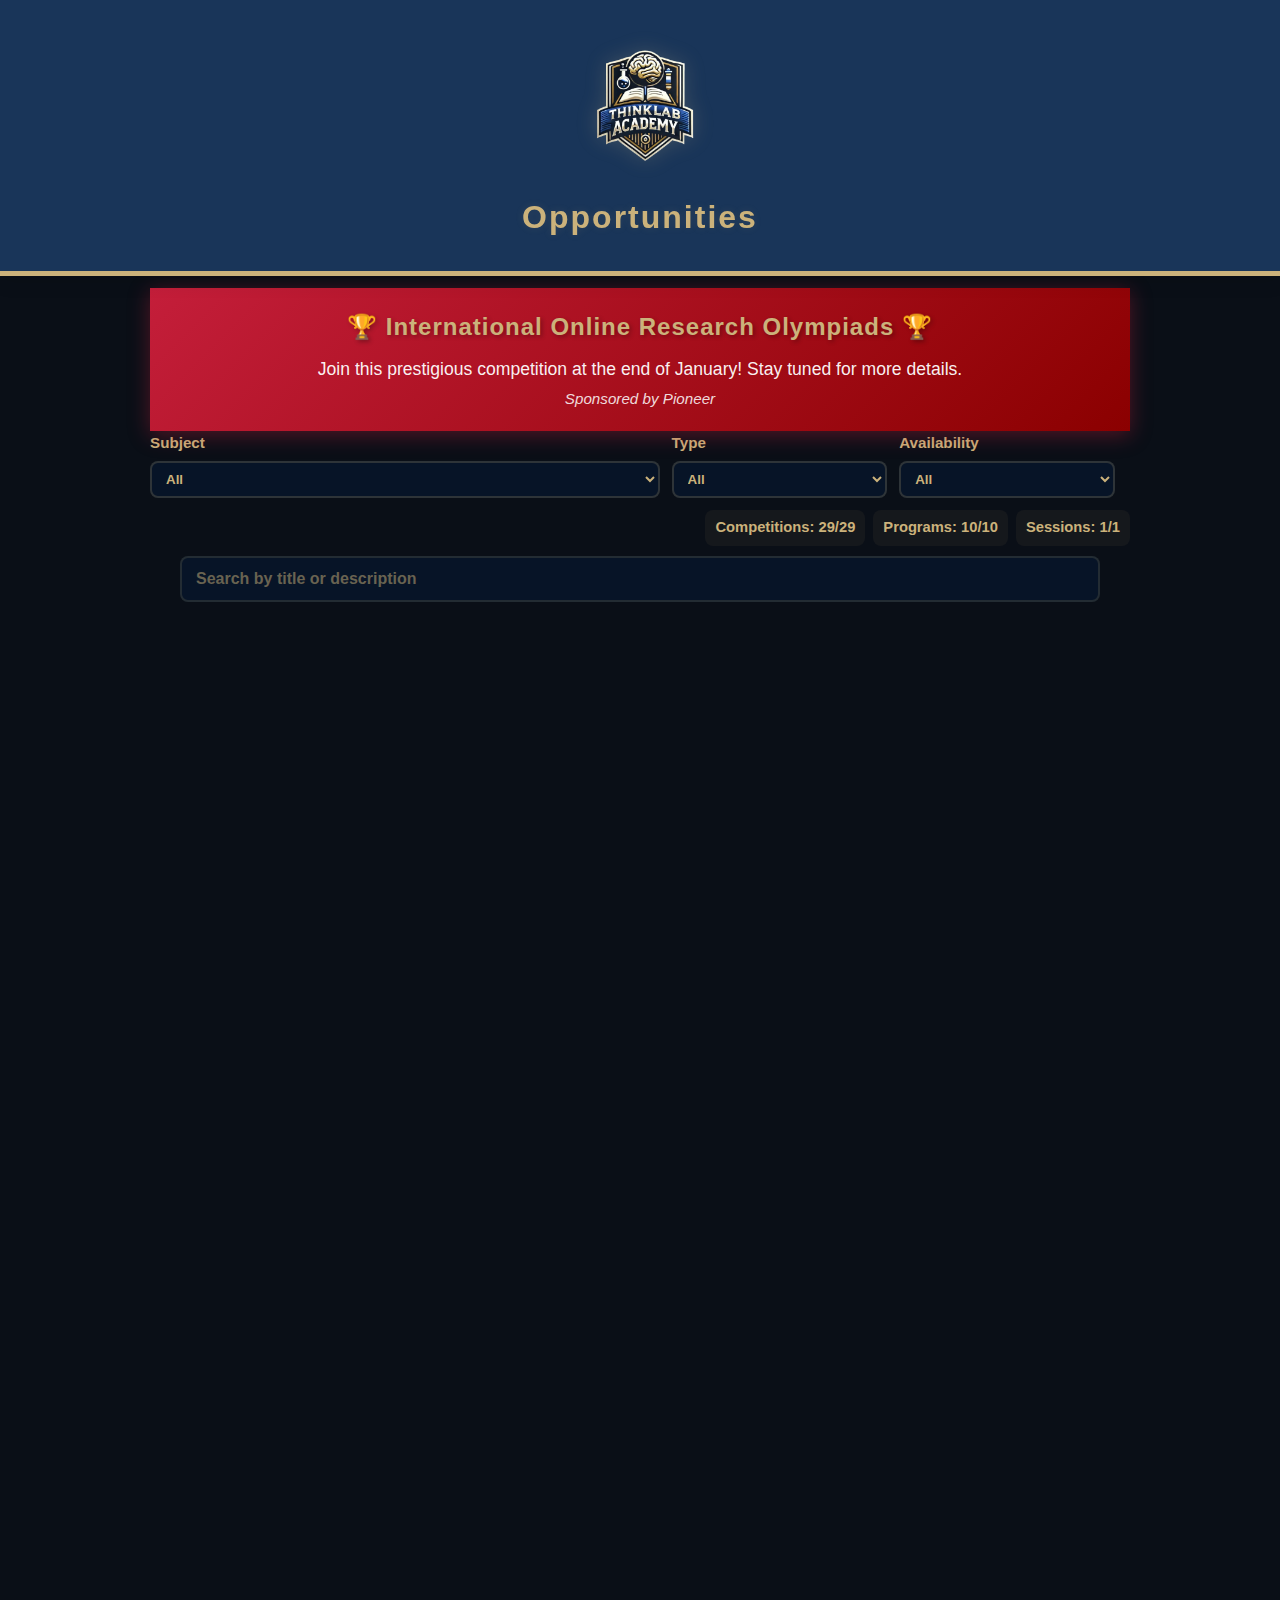
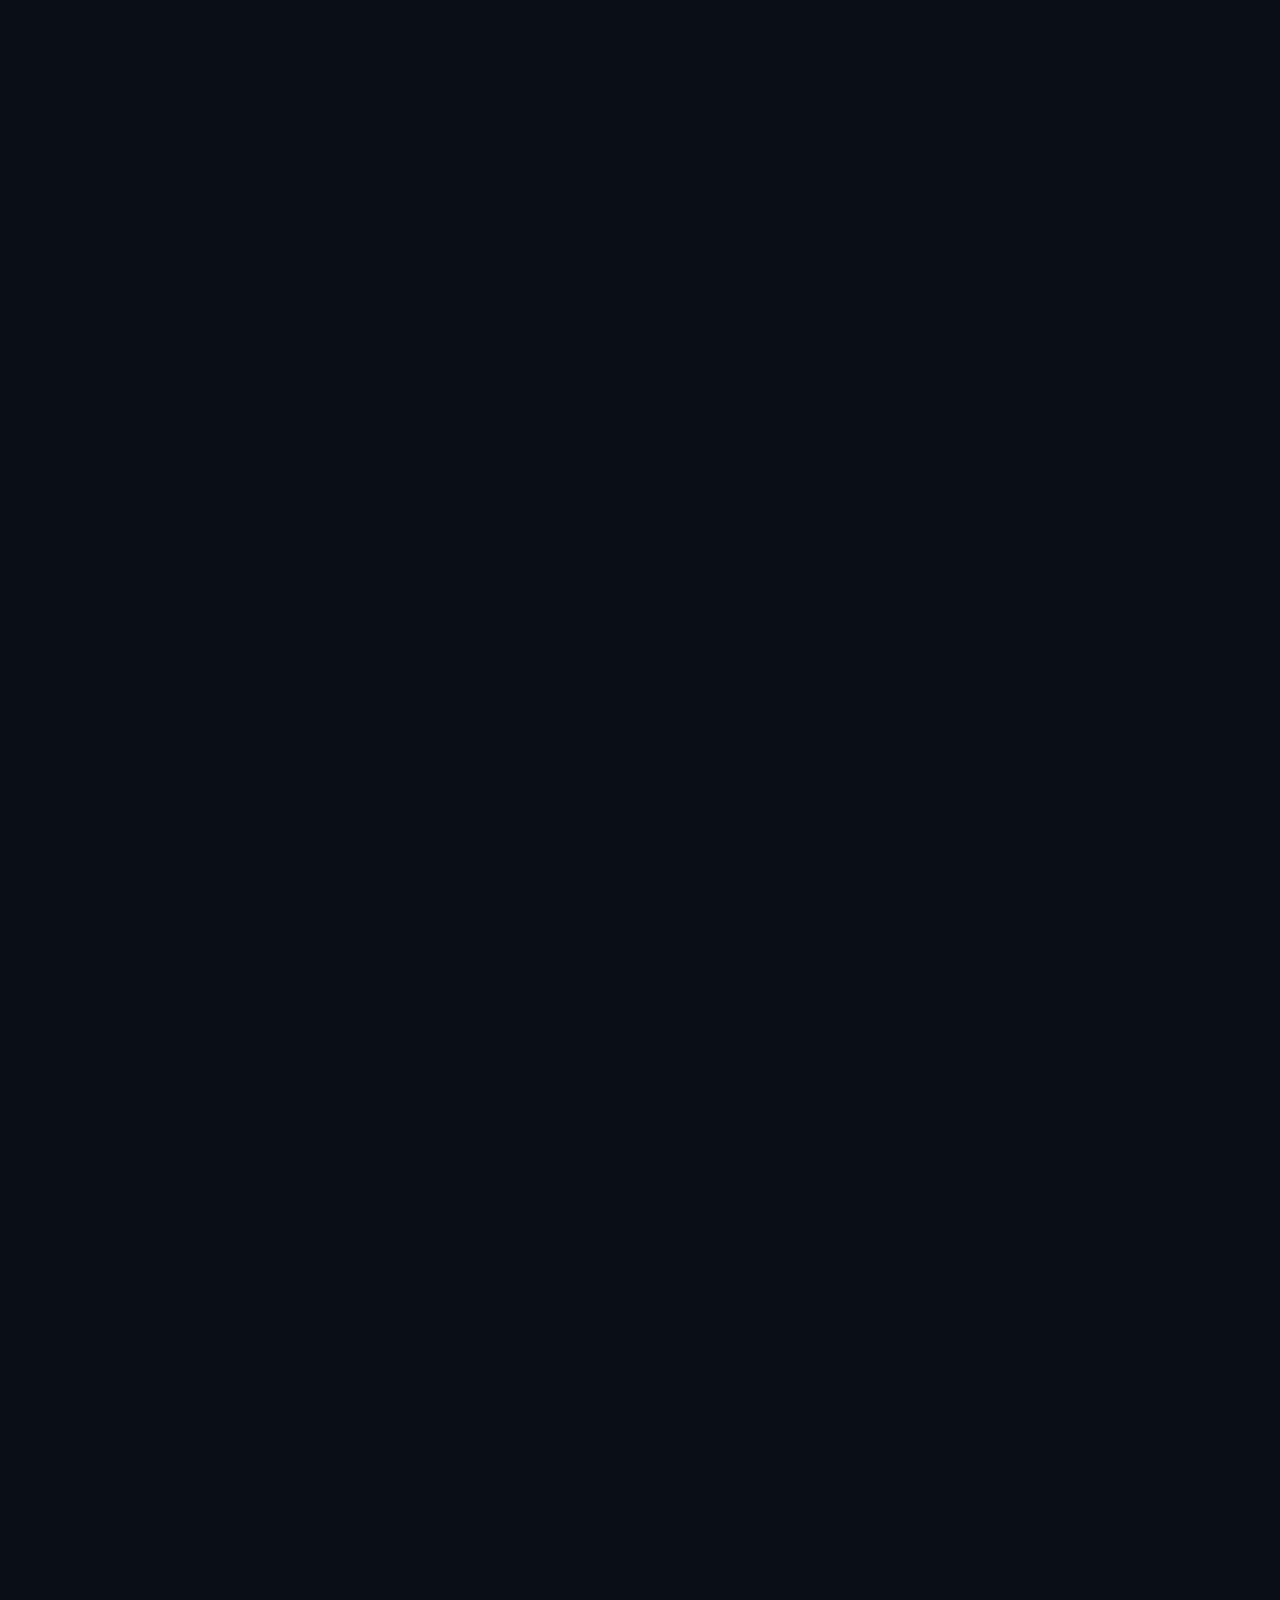
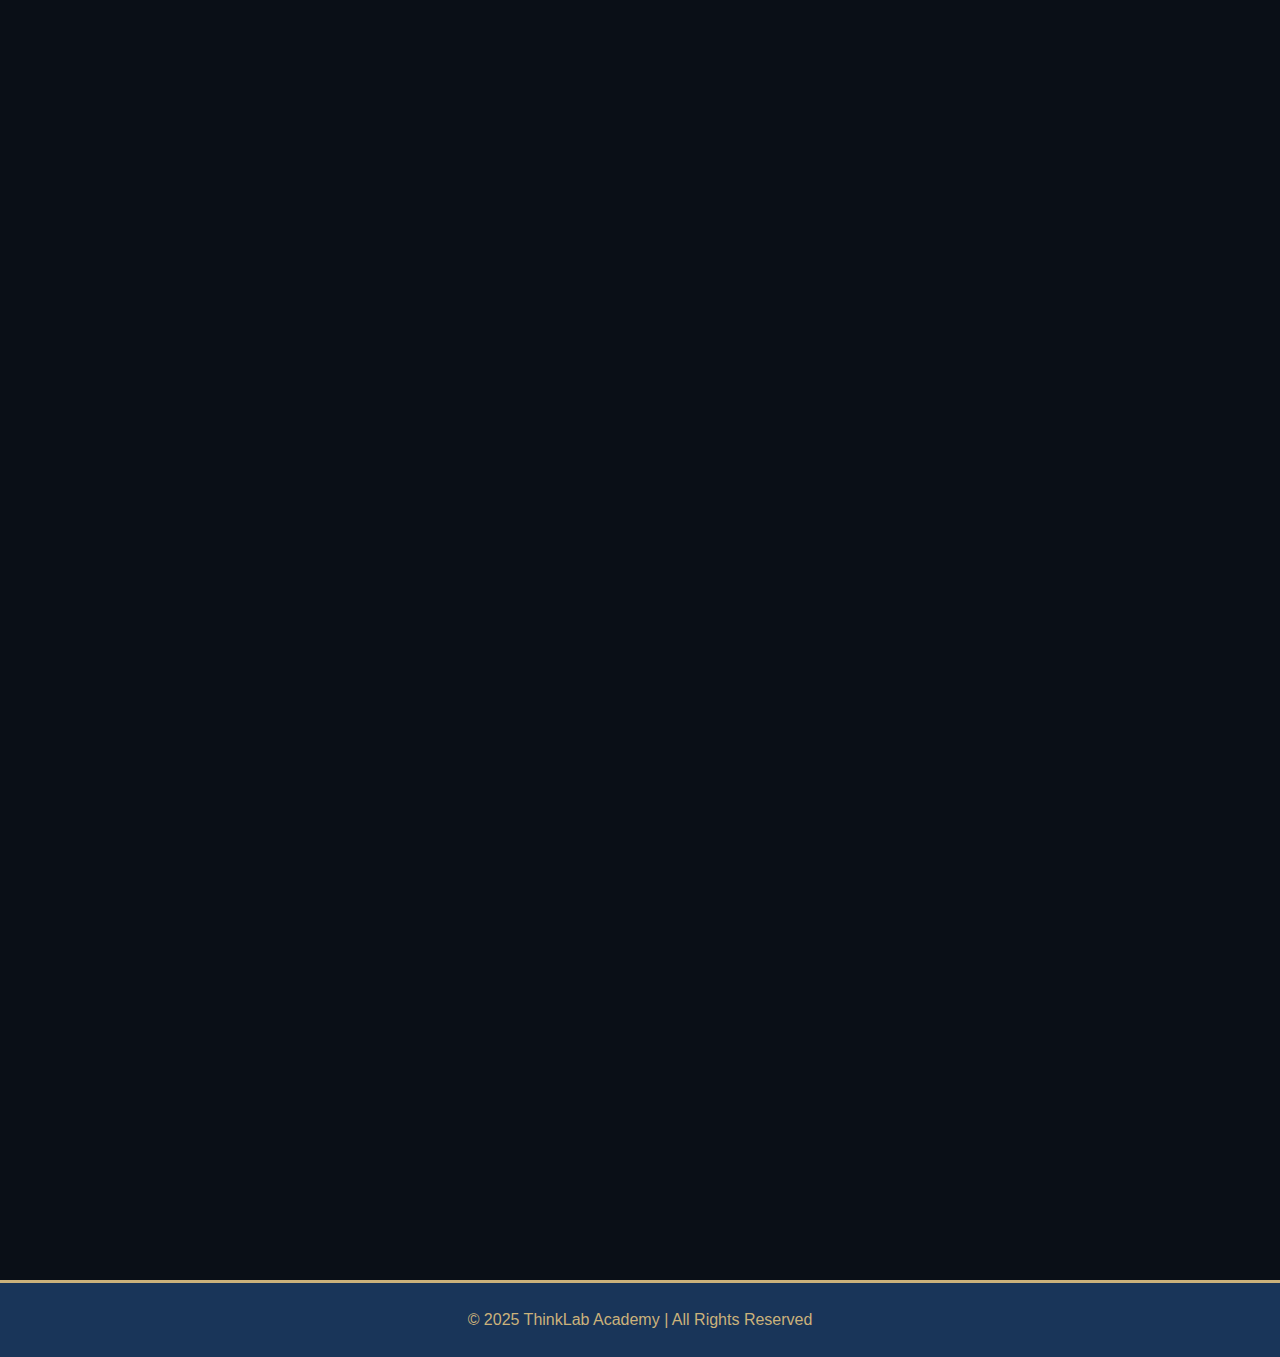
<file: opportunities.html>
<!DOCTYPE html>
<html lang="en">
<head>
  <meta charset="utf-8" />
  <meta name="viewport" content="width=device-width, initial-scale=1" />
  <title>TLA - Opportunities</title>
  <link rel="stylesheet" href="opportunities.css" />
</head>
<body>
  
  <div class="page-container">
    <header>
      <div class="header-inner">
        <a href="index.html"><img src="Logo.png" alt="ThinkLab Academy Logo" class="logo"></a>
        <h1>Opportunities</h1>
      </div>
    </header>

    <section class="materials-section">
      <div class="container">
<div class="alert-banner" id="alertBanner">
  <div class="container alert-content">
    <div class="alert-text">
      <div class="alert-title">🏆 International Online Research Olympiads 🏆</div>
      <div class="alert-description">Join this prestigious competition at the end of January! Stay tuned for more details.</div>
      <div class="alert-sponsor">Sponsored by Pioneer</div>
    </div>
  </div>
</div>
        <!-- compact inline filters row: Subject (wider) | Type | Availability -->
        <div class="filters-row" aria-label="Filters">
          <div class="filter-group filter-subject">
            <label for="filter-subject" class="filter-label">Subject</label>
            <select id="filter-subject" class="filter-select" aria-label="Filter by Subject"></select>
          </div>

          <div class="filter-group filter-type">
            <label for="filter-type" class="filter-label">Type</label>
            <select id="filter-type" class="filter-select" aria-label="Filter by Type"></select>
          </div>

          <div class="filter-group filter-availability">
            <label for="filter-availability" class="filter-label">Availability</label>
            <select id="filter-availability" class="filter-select" aria-label="Filter by Availability"></select>
          </div>

          <!-- Individual counts for each type -->
          <div class="counts-inline" aria-hidden="true">
            <div class="count-badge">Competitions: <span id="count-competition">0/0</span></div>
            <div class="count-badge">Programs: <span id="count-program">0/0</span></div>
            <div class="count-badge">Sessions: <span id="count-session">0/0</span></div>
          </div>
        </div>

        <!-- search input -->
        <div class="search-row">
          <input id="search-input" type="search" placeholder="Search by title or description" class="search-input" />
        </div>

        <div id="materials-list">
          <details class="material" data-type="competition" data-category="stem" data-subject="science" data-available="true">
            <summary class="mat-summary">
              <span class="title-wrap">🧪 Intel ISEF (Regeneron ISEF)</span>
              <span class="summary-meta"> — stem • science</span>
              <span class="avail-label">Available</span>
            </summary>
            <div class="mat-details">
              <p>World's largest pre-college science & engineering fair for student research finalists.</p>
              <p><a href="https://www.societyforscience.org/isef/" target="_blank" rel="noopener noreferrer">Learn More</a></p>
            </div>
          </details>

          <details class="material" data-type="competition" data-category="stem" data-subject="science" data-available="true">
            <summary class="mat-summary">
              <span class="title-wrap">🔬 EISTF (Egypt Int'l Science & Technology Fair)</span>
              <span class="summary-meta"> — stem • science</span>
              <span class="avail-label">Available</span>
            </summary>
            <div class="mat-details">
              <p>Major Egyptian international science fair for students to present research.</p>
              <p><a href="https://eistf.eg-ase.org/" target="_blank" rel="noopener noreferrer">Learn More</a></p>
            </div>
          </details>

          <details class="material" data-type="competition" data-category="stem" data-subject="science" data-available="true">
            <summary class="mat-summary">
              <span class="title-wrap">🚀 Blastoff (Egypt National Science & Eng. Fair)</span>
              <span class="summary-meta"> — stem • science</span>
              <span class="avail-label">Available</span>
            </summary>
            <div class="mat-details">
              <p>Egyptian national student science & engineering fair (IdeasGym).</p>
              <p><a href="https://ideasgym.com/pages/blastoff-science-eng-fair" target="_blank" rel="noopener noreferrer">Learn More</a></p>
            </div>
          </details>

          <details class="material" data-type="competition" data-category="entrepreneurship" data-subject="innovation" data-available="true">
            <summary class="mat-summary">
              <span class="title-wrap">🌍 Innovation Prize for Africa</span>
              <span class="summary-meta"> — entrepreneurship • innovation</span>
              <span class="avail-label">Available</span>
            </summary>
            <div class="mat-details">
              <p>Pan-African prize rewarding scalable innovations solving African development problems.</p>
              <p><a href="https://innovationprizeforafrica.org" target="_blank" rel="noopener noreferrer">Learn More</a></p>
            </div>
          </details>

          <details class="material" data-type="competition" data-category="stem" data-subject="engineering" data-available="true">
            <summary class="mat-summary">
              <span class="title-wrap">🎓 Geneva International Exhibition of Inventions</span>
              <span class="summary-meta"> — stem • engineering</span>
              <span class="avail-label">Available</span>
            </summary>
            <div class="mat-details">
              <p>Prestigious international inventions fair in Geneva with awards and licensing opportunities.</p>
              <p><a href="https://www.inventions-geneva.ch/" target="_blank" rel="noopener noreferrer">Learn More</a></p>
            </div>
          </details>

          <details class="material" data-type="program" data-category="technology" data-subject="cs" data-available="true">
            <summary class="mat-summary">
              <span class="title-wrap">👩‍💻 Technovation (Technovation Girls / Challenge)</span>
              <span class="summary-meta"> — technology • cs</span>
            </summary>
            <div class="mat-details">
              <p>Global program where girls build apps/AI solutions and pitch business plans.</p>
              <p><a href="https://www.technovation.org/" target="_blank" rel="noopener noreferrer">Learn More</a></p>
            </div>
          </details>

          <details class="material" data-type="competition" data-category="stem" data-subject="physics" data-available="true">
            <summary class="mat-summary">
              <span class="title-wrap">🛰️ NASA International Space Apps Challenge</span>
              <span class="summary-meta"> — stem • physics</span>
              <span class="avail-label">Available</span>
            </summary>
            <div class="mat-details">
              <p>48-hour global hackathon using NASA open data to solve space/Earth challenges.</p>
              <p><a href="https://www.spaceappschallenge.org/" target="_blank" rel="noopener noreferrer">Learn More</a></p>
            </div>
          </details>

          <details class="material" data-type="program" data-category="stem" data-subject="science" data-available="true">
            <summary class="mat-summary">
              <span class="title-wrap">🔍 Junior Academy (NY Academy of Sciences)</span>
              <span class="summary-meta"> — stem • science</span>
            </summary>
            <div class="mat-details">
              <p>Project-based mentorship program linking students with STEM experts to solve problems.</p>
              <p><a href="https://www.nyas.org/programs/junior-academy/" target="_blank" rel="noopener noreferrer">Learn More</a></p>
            </div>
          </details>

          <details class="material" data-type="competition" data-category="stem" data-subject="science" data-available="true">
            <summary class="mat-summary">
              <span class="title-wrap">🎯 Vanda Science Competition</span>
              <span class="summary-meta"> — stem • science</span>
              <span class="avail-label">Available</span>
            </summary>
            <div class="mat-details">
              <p>International online science challenge testing scientific knowledge and problem solving.</p>
              <p><a href="https://vanda.science" target="_blank" rel="noopener noreferrer">Learn More</a></p>
            </div>
          </details>

          <details class="material" data-type="competition" data-category="academics" data-subject="math" data-available="true">
            <summary class="mat-summary">
              <span class="title-wrap">🧮 IYMC (International Youth Math Challenge)</span>
              <span class="summary-meta"> — academics • math</span>
              <span class="avail-label">Available</span>
            </summary>
            <div class="mat-details">
              <p>Online math contest for students focused on problem solving and mathematical reasoning.</p>
              <p><a href="https://iymc.info" target="_blank" rel="noopener noreferrer">Learn More</a></p>
            </div>
          </details>

          <details class="material" data-type="competition" data-category="biology" data-subject="biology" data-available="true">
            <summary class="mat-summary">
              <span class="title-wrap">🧠 Brain Bee (International Brain Bee)</span>
              <span class="summary-meta"> — biology • biology</span>
              <span class="avail-label">Available</span>
            </summary>
            <div class="mat-details">
              <p>Neuroscience quiz competition for high-school students testing knowledge and clinical understanding.</p>
              <p><a href="https://www.thebrainbee.org" target="_blank" rel="noopener noreferrer">Learn More</a></p>
            </div>
          </details>

          <details class="material" data-type="competition" data-category="academics" data-subject="science" data-available="true">
            <summary class="mat-summary">
              <span class="title-wrap">🏅 Science Olympiads</span>
              <span class="summary-meta"> — academics • science</span>
              <span class="avail-label">Available</span>
            </summary>
            <div class="mat-details">
              <p>Structured academic team competitions with theory, lab, and problem-solving events across multiple disciplines.</p>
              <p><a href="https://www.imo-official.org" target="_blank" rel="noopener noreferrer">Learn More</a></p>
            </div>
          </details>

          <details class="material" data-type="competition" data-category="stem" data-subject="robotics" data-available="true">
            <summary class="mat-summary">
              <span class="title-wrap">🤖 World Robot Olympiad (WRO)</span>
              <span class="summary-meta"> — stem • robotics</span>
              <span class="avail-label">Available</span>
            </summary>
            <div class="mat-details">
              <p>International robotics competition with thematic robot challenges using LEGO and other platforms.</p>
              <p><a href="https://www.wro-association.org" target="_blank" rel="noopener noreferrer">Learn More</a></p>
            </div>
          </details>

          <details class="material" data-type="competition" data-category="environmental" data-subject="science" data-available="true">
            <summary class="mat-summary">
              <span class="title-wrap">🏆 Genius Olympiad</span>
              <span class="summary-meta"> — environmental • science</span>
              <span class="avail-label">Available</span>
            </summary>
            <div class="mat-details">
              <p>Project-based high-school competition focused on environmental sustainability and research.</p>
              <p><a href="https://www.geniusschool.org/olympiad" target="_blank" rel="noopener noreferrer">Learn More</a></p>
            </div>
          </details>

          <details class="material" data-type="competition" data-category="stem" data-subject="engineering" data-available="true">
            <summary class="mat-summary">
              <span class="title-wrap">⚡ I-SWEEP (International Sustainable World Energy, Engineering, Environmental)</span>
              <span class="summary-meta"> — stem • engineering</span>
              <span class="avail-label">Available</span>
            </summary>
            <div class="mat-details">
              <p>Global student project competition focused on sustainability and engineering solutions.</p>
              <p><a href="https://www.isweep.org" target="_blank" rel="noopener noreferrer">Learn More</a></p>
            </div>
          </details>

          <details class="material" data-type="competition" data-category="cs" data-subject="cs" data-available="true">
            <summary class="mat-summary">
              <span class="title-wrap">💻 Facebook / Meta Hacker Cup</span>
              <span class="summary-meta"> — cs • cs</span>
              <span class="avail-label">Available</span>
            </summary>
            <div class="mat-details">
              <p>Global algorithmic coding contest hosted by Meta featuring competitive programming challenges.</p>
              <p><a href="https://www.facebook.com/codingcompetitions/hacker-cup/" target="_blank" rel="noopener noreferrer">Learn More</a></p>
            </div>
          </details>

          <details class="material" data-type="competition" data-category="engineering" data-subject="engineering" data-available="true">
            <summary class="mat-summary">
              <span class="title-wrap">🌊 ROV (MATE ROV Competition)</span>
              <span class="summary-meta"> — engineering • engineering</span>
              <span class="avail-label">Available</span>
            </summary>
            <div class="mat-details">
              <p>Underwater remotely operated vehicle design & mission competition with marine engineering focus.</p>
              <p><a href="https://www.matecenter.org/rov-competition/" target="_blank" rel="noopener noreferrer">Learn More</a></p>
            </div>
          </details>

          <details class="material" data-type="competition" data-category="stem" data-subject="robotics" data-available="true">
            <summary class="mat-summary">
              <span class="title-wrap">🦾 FIRST LEGO League (FLL)</span>
              <span class="summary-meta"> — stem • robotics</span>
              <span class="avail-label">Available</span>
            </summary>
            <div class="mat-details">
              <p>Hands-on LEGO robotics competition with research project and robot game components.</p>
              <p><a href="https://www.firstlegoleague.org" target="_blank" rel="noopener noreferrer">Learn More</a></p>
            </div>
          </details>

          <details class="material" data-type="program" data-category="entrepreneurship" data-subject="innovation" data-available="true">
            <summary class="mat-summary">
              <span class="title-wrap">🚀 Nawah Social Entrepreneurship</span>
              <span class="summary-meta"> — entrepreneurship • innovation</span>
            </summary>
            <div class="mat-details">
              <p>Egyptian initiative supporting youth social-impact projects and startups.</p>
              <p><a href="https://nawahresearch.com" target="_blank" rel="noopener noreferrer">Learn More</a></p>
            </div>
          </details>

          <details class="material" data-type="competition" data-category="technology" data-subject="cs" data-available="true">
            <summary class="mat-summary">
              <span class="title-wrap">🎮 Microsoft Imagine Cup</span>
              <span class="summary-meta"> — technology • cs</span>
              <span class="avail-label">Available</span>
            </summary>
            <div class="mat-details">
              <p>Microsoft's global student tech competition featuring apps, AI, and game development.</p>
              <p><a href="https://imaginecup.microsoft.com" target="_blank" rel="noopener noreferrer">Learn More</a></p>
            </div>
          </details>

          <details class="material" data-type="program" data-category="literacy" data-subject="english" data-available="true">
            <summary class="mat-summary">
              <span class="title-wrap">📚 Arab Reading Challenge</span>
              <span class="summary-meta"> — literacy • english</span>
            </summary>
            <div class="mat-details">
              <p>Regional reading competition promoting reading culture across Arab schools.</p>
              <p><a href="https://www.arabreadingchallenge.com" target="_blank" rel="noopener noreferrer">Learn More</a></p>
            </div>
          </details>

          <details class="material" data-type="competition" data-category="stem" data-subject="robotics" data-available="true">
            <summary class="mat-summary">
              <span class="title-wrap">🤖 VEX Robotics Competitions</span>
              <span class="summary-meta"> — stem • robotics</span>
              <span class="avail-label">Available</span>
            </summary>
            <div class="mat-details">
              <p>Robotics competition system for school teams featuring VEX IQ and VRC platforms.</p>
              <p><a href="https://www.vexrobotics.com" target="_blank" rel="noopener noreferrer">Learn More</a></p>
            </div>
          </details>

          <details class="material" data-type="platform" data-category="research" data-subject="science" data-available="true">
            <summary class="mat-summary">
              <span class="title-wrap">🔬 Google Scholar</span>
              <span class="summary-meta"> — research • science</span>
            </summary>
            <div class="mat-details">
              <p>Scholarly search engine indexing articles, theses, books, and court opinions across disciplines.</p>
              <p><a href="https://scholar.google.com" target="_blank" rel="noopener noreferrer">Search Now</a></p>
            </div>
          </details>

          <details class="material" data-type="platform" data-category="research" data-subject="biology" data-available="true">
            <summary class="mat-summary">
              <span class="title-wrap">📖 PubMed / PubMed Central</span>
              <span class="summary-meta"> — research • biology</span>
            </summary>
            <div class="mat-details">
              <p>Searchable database of biomedical literature maintained by NIH and National Library of Medicine.</p>
              <p><a href="https://pubmed.ncbi.nlm.nih.gov" target="_blank" rel="noopener noreferrer">Search Now</a></p>
            </div>
          </details>

          <details class="material" data-type="platform" data-category="research" data-subject="science" data-available="true">
            <summary class="mat-summary">
              <span class="title-wrap">🌐 CORE</span>
              <span class="summary-meta"> — research • science</span>
            </summary>
            <div class="mat-details">
              <p>Aggregator of open-access research papers and repositories across disciplines.</p>
              <p><a href="https://core.ac.uk" target="_blank" rel="noopener noreferrer">Search Now</a></p>
            </div>
          </details>

          <details class="material" data-type="platform" data-category="research" data-subject="science" data-available="true">
            <summary class="mat-summary">
              <span class="title-wrap">🔍 ScienceOpen</span>
              <span class="summary-meta"> — research • science</span>
            </summary>
            <div class="mat-details">
              <p>Research discovery and open peer-review platform for academic collaboration.</p>
              <p><a href="https://www.scienceopen.com" target="_blank" rel="noopener noreferrer">Explore</a></p>
            </div>
          </details>

          <details class="material" data-type="platform" data-category="research" data-subject="science" data-available="true">
            <summary class="mat-summary">
              <span class="title-wrap">👥 Academia.edu</span>
              <span class="summary-meta"> — research • science</span>
            </summary>
            <div class="mat-details">
              <p>Social network for researchers to share papers and follow topics of interest.</p>
              <p><a href="https://www.academia.edu" target="_blank" rel="noopener noreferrer">Join Now</a></p>
            </div>
          </details>

          <details class="material" data-type="platform" data-category="research" data-subject="science" data-available="true">
            <summary class="mat-summary">
              <span class="title-wrap">🤝 ResearchGate</span>
              <span class="summary-meta"> — research • science</span>
            </summary>
            <div class="mat-details">
              <p>Professional network for scientists to share publications and engage in Q&A.</p>
              <p><a href="https://www.researchgate.net" target="_blank" rel="noopener noreferrer">Join Now</a></p>
            </div>
          </details>

          <details class="material" data-type="publisher" data-category="research" data-subject="science" data-available="true">
            <summary class="mat-summary">
              <span class="title-wrap">📰 Nature</span>
              <span class="summary-meta"> — research • science</span>
            </summary>
            <div class="mat-details">
              <p>Publisher of Nature and specialist journals covering multidisciplinary science.</p>
              <p><a href="https://www.nature.com" target="_blank" rel="noopener noreferrer">Visit</a></p>
            </div>
          </details>

          <details class="material" data-type="platform" data-category="research" data-subject="biology" data-available="true">
            <summary class="mat-summary">
              <span class="title-wrap">🗂️ Europe PMC</span>
              <span class="summary-meta"> — research • biology</span>
            </summary>
            <div class="mat-details">
              <p>European repository and index for life sciences and biomedical literature.</p>
              <p><a href="https://europepmc.org" target="_blank" rel="noopener noreferrer">Search Now</a></p>
            </div>
          </details>

          <details class="material" data-type="repository" data-category="research" data-subject="science" data-available="true">
            <summary class="mat-summary">
              <span class="title-wrap">📑 arXiv</span>
              <span class="summary-meta"> — research • science</span>
            </summary>
            <div class="mat-details">
              <p>Major open preprint server for physics, math, computer science, and related disciplines.</p>
              <p><a href="https://arxiv.org" target="_blank" rel="noopener noreferrer">Browse</a></p>
            </div>
          </details>

          <details class="material" data-type="repository" data-category="research" data-subject="science" data-available="true">
            <summary class="mat-summary">
              <span class="title-wrap">🔧 viXra</span>
              <span class="summary-meta"> — research • science</span>
            </summary>
            <div class="mat-details">
              <p>Alternative preprint server accepting submissions without traditional arXiv moderation.</p>
              <p><a href="https://vixra.org" target="_blank" rel="noopener noreferrer">Browse</a></p>
            </div>
          </details>

          <details class="material" data-type="competition" data-category="entrepreneurship" data-subject="innovation" data-available="false">
            <summary class="mat-summary">
              <span class="title-wrap">🔬 Google Science Fair</span>
              <span class="summary-meta"> — entrepreneurship • innovation</span>
            </summary>
            <div class="mat-details">
              <p>Global online youth science competition (ran 2011–2018; currently discontinued).</p>
              <p><a href="https://en.wikipedia.org/wiki/Google_Science_Fair" target="_blank" rel="noopener noreferrer">Learn More</a></p>
            </div>
          </details>

          <details class="material" data-type="competition" data-category="stem" data-subject="science" data-available="true">
            <summary class="mat-summary">
              <span class="title-wrap">🔭 Ebn El Haytham (Ibn al-Haytham)</span>
              <span class="summary-meta"> — stem • science</span>
              <span class="avail-label">Available</span>
            </summary>
            <div class="mat-details">
              <p>Youth competition named after Ibn al-Haytham; structure varies by country and organizer.</p>
              <p><a href="#" target="_blank" rel="noopener noreferrer">Learn More</a></p>
            </div>
          </details>

          <details class="material" data-type="competition" data-category="environmental" data-subject="science" data-available="true">
            <summary class="mat-summary">
              <span class="title-wrap">♻️ Trash to Cash</span>
              <span class="summary-meta"> — environmental • science</span>
              <span class="avail-label">Available</span>
            </summary>
            <div class="mat-details">
              <p>Competitions and programs that upcycle waste into products or business models (local variants).</p>
              <p><a href="#" target="_blank" rel="noopener noreferrer">Learn More</a></p>
            </div>
          </details>

          <details class="material" data-type="competition" data-category="stem" data-subject="robotics" data-available="true">
            <summary class="mat-summary">
              <span class="title-wrap">🎯 Elalameen for Robots</span>
              <span class="summary-meta"> — stem • robotics</span>
              <span class="avail-label">Available</span>
            </summary>
            <div class="mat-details">
              <p>Regional robotics competition in Egypt with engineering and CS focus.</p>
              <p><a href="#" target="_blank" rel="noopener noreferrer">Learn More</a></p>
            </div>
          </details>

          <details class="material" data-type="program" data-category="stem" data-subject="cs" data-available="true">
            <summary class="mat-summary">
              <span class="title-wrap">💻 EOI + ECPC Teens</span>
              <span class="summary-meta"> — stem • cs</span>
            </summary>
            <div class="mat-details">
              <p>Youth coding and problem-solving programs focused on competitive programming.</p>
              <p><a href="#" target="_blank" rel="noopener noreferrer">Learn More</a></p>
            </div>
          </details>

          <details class="material" data-type="program" data-category="stem" data-subject="science" data-available="true">
            <summary class="mat-summary">
              <span class="title-wrap">🔬 NU Research</span>
              <span class="summary-meta"> — stem • science</span>
            </summary>
            <div class="mat-details">
              <p>University research programs for students (e.g., Nile University in Egypt).</p>
              <p><a href="https://www.nileuniversity.edu.eg" target="_blank" rel="noopener noreferrer">Learn More</a></p>
            </div>
          </details>

          <details class="material" data-type="competition" data-category="innovation" data-subject="innovation" data-available="true">
            <summary class="mat-summary">
              <span class="title-wrap">💡 SIC (Student Innovation Competition)</span>
              <span class="summary-meta"> — innovation • innovation</span>
              <span class="avail-label">Available</span>
            </summary>
            <div class="mat-details">
              <p>Student innovation contests across multiple countries and regions with various focuses.</p>
              <p><a href="#" target="_blank" rel="noopener noreferrer">Learn More</a></p>
            </div>
          </details>

          <details class="material" data-type="program" data-category="entrepreneurship" data-subject="innovation" data-available="true">
            <summary class="mat-summary">
              <span class="title-wrap">🚀 Model Entrepreneur</span>
              <span class="summary-meta"> — entrepreneurship • innovation</span>
            </summary>
            <div class="mat-details">
              <p>Startup and entrepreneurship challenges for students with local or regional variants.</p>
              <p><a href="#" target="_blank" rel="noopener noreferrer">Learn More</a></p>
            </div>
          </details>

          <details class="material" data-type="competition" data-category="entrepreneurship" data-subject="innovation" data-available="true">
            <summary class="mat-summary">
              <span class="title-wrap">🏢 MIT Arab Startup Competition</span>
              <span class="summary-meta"> — entrepreneurship • innovation</span>
              <span class="avail-label">Available</span>
            </summary>
            <div class="mat-details">
              <p>Startup pitch competition for Arab entrepreneurs (editions vary year to year).</p>
              <p><a href="#" target="_blank" rel="noopener noreferrer">Learn More</a></p>
            </div>
          </details>

          <details class="material" data-type="competition" data-category="robotics" data-subject="robotics" data-available="true">
            <summary class="mat-summary">
              <span class="title-wrap">🤖 Robot Challenge</span>
              <span class="summary-meta"> — robotics • robotics</span>
              <span class="avail-label">Available</span>
            </summary>
            <div class="mat-details">
              <p>Robotics contest series with regional and global editions (e.g., Robot Challenge Austria).</p>
              <p><a href="https://www.robotchallenge.org" target="_blank" rel="noopener noreferrer">Learn More</a></p>
            </div>
          </details>

          <details class="material" data-type="platform" data-category="research" data-subject="science" data-available="true">
            <summary class="mat-summary">
              <span class="title-wrap">📖 ScienceDirect (Elsevier)</span>
              <span class="summary-meta"> — research • science</span>
            </summary>
            <div class="mat-details">
              <p>Elsevier's journal and article platform with mostly paywalled content (institutional access common).</p>
              <p><a href="https://www.sciencedirect.com" target="_blank" rel="noopener noreferrer">Browse</a></p>
            </div>
          </details>

          <details class="material" data-type="session" data-category="research" data-subject="science" data-available="true">
            <summary class="mat-summary">
              <span class="title-wrap">🎓 Harvard Paper Chase</span>
              <span class="summary-meta"> — research • science</span>
            </summary>
            <div class="mat-details">
              <p>Harvard library-run research and citation challenges for developing research skills.</p>
              <p><a href="#" target="_blank" rel="noopener noreferrer">Learn More</a></p>
            </div>
          </details>

          <details class="material" data-type="program" data-category="research" data-subject="science" data-available="true">
            <summary class="mat-summary">
              <span class="title-wrap">📚 Pioneer Academics</span>
              <span class="summary-meta"> — research • science</span>
            </summary>
            <div class="mat-details">
              <p>College-accredited online research program pairing students 1:1 with PhD mentors to conduct original research; optional college credit.</p>
              <p><a href="https://pioneeracademics.com/" target="_blank" rel="noopener noreferrer">Learn More</a></p>
            </div>
          </details>

          <details class="material" data-type="competition" data-category="academics" data-subject="english" data-available="true">
            <summary class="mat-summary">
              <span class="title-wrap">✍️ Lumiere Scholars (Essay Awards)</span>
              <span class="summary-meta"> — academics • english</span>
              <span class="avail-label">Available</span>
            </summary>
            <div class="mat-details">
              <p>Essay and research mentorship competitions offering scholarships, mentorship and awards across multiple disciplines.</p>
              <p><a href="https://www.lumiere-education.com/" target="_blank" rel="noopener noreferrer">Learn More</a></p>
            </div>
          </details>

          <details class="material" data-type="program" data-category="stem" data-subject="science" data-available="true">
            <summary class="mat-summary">
              <span class="title-wrap">🎯 Yale Young Global Scholars (YYGS)</span>
              <span class="summary-meta"> — stem • science</span>
            </summary>
            <div class="mat-details">
              <p>Intensive short programs at Yale bringing high-achieving students together for seminars, labs, and mentorship across multiple thematic tracks.</p>
              <p><a href="https://globalscholars.yale.edu/" target="_blank" rel="noopener noreferrer">Learn More</a></p>
            </div>
          </details>

          <details class="material" data-type="program" data-category="stem" data-subject="science" data-available="true">
            <summary class="mat-summary">
              <span class="title-wrap">🌍 Yale Young African Scholars (YYAS)</span>
              <span class="summary-meta"> — stem • science</span>
            </summary>
            <div class="mat-details">
              <p>Scholarship and leadership program hosted by Yale to prepare outstanding African students for higher education and leadership roles.</p>
              <p><a href="https://africanscholars.yale.edu/" target="_blank" rel="noopener noreferrer">Learn More</a></p>
            </div>
          </details>

          <details class="material" data-type="competition" data-category="biology" data-subject="biology" data-available="true">
            <summary class="mat-summary">
              <span class="title-wrap">🧬 Asian Biology Bowl</span>
              <span class="summary-meta"> — biology • biology</span>
              <span class="avail-label">Available</span>
            </summary>
            <div class="mat-details">
              <p>Regional edition of the Biology Bowl — buzzer and quiz style team competition focused on biology knowledge and reasoning.</p>
              <p><a href="https://biologybowl.org/" target="_blank" rel="noopener noreferrer">Learn More</a></p>
            </div>
          </details>

          <details class="material" data-type="competition" data-category="biology" data-subject="biology" data-available="true">
            <summary class="mat-summary">
              <span class="title-wrap">🧬 American Biology Bowl (USA Biology Bowl)</span>
              <span class="summary-meta"> — biology • biology</span>
              <span class="avail-label">Available</span>
            </summary>
            <div class="mat-details">
              <p>Team quiz-format biology competition with regional and national rounds, organized alongside International Biology Bowl events.</p>
              <p><a href="https://biologybowl.org/" target="_blank" rel="noopener noreferrer">Learn More</a></p>
            </div>
          </details>

          <details class="material" data-type="competition" data-category="entrepreneurship" data-subject="innovation" data-available="true">
            <summary class="mat-summary">
              <span class="title-wrap">🏆 Anzisha Prize</span>
              <span class="summary-meta"> — entrepreneurship • innovation</span>
              <span class="avail-label">Available</span>
            </summary>
            <div class="mat-details">
              <p>Pan-African prize and fellowship supporting young entrepreneurs with seed funding, mentorship, and networking to scale ventures.</p>
              <p><a href="https://anzisha.org/" target="_blank" rel="noopener noreferrer">Learn More</a></p>
            </div>
          </details>
        </div>

        <div id="no-results" class="hidden">No opportunities match your filters.</div>

      </div>
    </section>

    <footer class="footer">&copy; 2025 ThinkLab Academy | All Rights Reserved</footer>
  </div>

  <script src="opportunities.js"></script>
</body>
</html>
</file>
<file: contact.css>
/* Theme vars (same palette as your site) */
    :root{
      --dark-blue: #193559;
      --gold: #cbb27b;
      --off-white: #f2f1ec;
      --black: #0a0f17;
      --muted: rgba(255,255,255,0.06);
      --card-bg: #112244;
      --container: 1100px;
      --radius: 10px;
      --ease: cubic-bezier(.22,.9,.35,1);
    }

    /* Base */
    *{box-sizing:border-box}
    html{scroll-behavior:smooth}
    html,body{height:100%;margin:0;font-family:'Segoe UI',Tahoma, Geneva, Verdana, sans-serif;background:var(--black);color:var(--off-white)}
    a{color:var(--gold);text-decoration:none}
    .page-container{min-height:100vh;display:flex;flex-direction:column}

    /* Header (same shrink behaviour) */
    header{
      background:var(--dark-blue);
      padding:1rem 1.5rem;
      text-align:center;
      border-bottom:5px solid var(--gold);
      position:sticky; top:0; z-index:100;
      transition: all 0.3s ease;
      box-shadow:0 2px 20px rgba(0,0,0,0.3);
      backdrop-filter:none;
    }
    header.scrolled{ padding:0.5rem 1.5rem; background:rgba(25,53,89,0.95); backdrop-filter: blur(8px); }
    .header-inner{display:flex;align-items:center;justify-content:space-between;max-width:var(--container);margin:0 auto;padding:8px 0;transition:padding .3s ease}
    .logo{height:120px; width:auto; display:block; margin-right:16px; transition:height .3s ease, filter .3s ease; filter: drop-shadow(0 6px 16px rgba(203,178,123,0.08));}
    header.scrolled .logo{height:56px}
    .site-brand{flex:1;text-align:left}
    .brand-title{color:var(--gold);font-weight:800;letter-spacing:2px;margin:0;font-size:1.1rem;text-shadow:0 0 6px rgba(203,178,123,0.08)}
    .brand-sub{display:block;color:rgba(255,255,255,0.7);font-size:0.85rem;margin-top:4px}
    .site-nav{display:flex;gap:10px;align-items:center}
    .nav-link{color:var(--off-white);text-decoration:none;padding:8px 10px;border-radius:8px;font-weight:700}
    .nav-link[aria-current="page"]{color:var(--gold);text-shadow:0 0 6px var(--gold)}

    /* Main container */
    main{flex:1;padding:28px 20px}
    .container{max-width:var(--container);margin:0 auto;display:grid;grid-template-columns:1fr 420px;gap:28px;align-items:start}

    /* Card look */
    .card{
      background: linear-gradient(180deg, rgba(255,255,255,0.01), transparent);
      border:1px solid rgba(203,178,123,0.06);
      border-radius:var(--radius);
      padding:20px;
      box-shadow: 0 8px 22px rgba(0,0,0,0.45);
    }

    /* Lead */
    .lead{color:rgba(203,178,123,0.95);margin-bottom:12px;font-weight:600}

    /* Form styles */
    form.contact-form{display:flex;flex-direction:column;gap:12px}
    .field{display:flex;flex-direction:column;gap:6px}
    label{font-weight:700;color:var(--gold);font-size:0.95rem}
    input[type="text"], input[type="email"], input[type="tel"], textarea, select {
      padding:12px 14px;border-radius:8px;border:2px solid rgba(203,178,123,0.08);background:#071427;color:var(--off-white);font-weight:600;transition:all .25s var(--ease);
    }
    input:focus, textarea:focus, select:focus {outline:none;border-color:var(--gold); box-shadow:0 0 18px rgba(203,178,123,0.18); transform:scale(1.01);}
    textarea{min-height:140px;resize:vertical}
    .row{display:flex;gap:12px}
    .row .field{flex:1}

    /* file input */
    .file-wrap{display:flex;gap:10px;align-items:center}
    .file-label{padding:8px 10px;border-radius:8px;border:1px dashed rgba(203,178,123,0.08);background:transparent;cursor:pointer;font-weight:700;color:var(--gold)}
    .file-name{font-size:0.9rem;color:rgba(255,255,255,0.7)}

    /* submit */
    .actions{display:flex;align-items:center;gap:12px;margin-top:6px}
    .btn{
      padding:10px 14px;border-radius:10px;border:0;background:var(--gold);color:var(--dark-blue);font-weight:800;cursor:pointer;transition:transform .12s var(--ease),box-shadow .12s var(--ease)
    }
    .btn:active{transform:translateY(1px)}
    .btn-ghost{background:transparent;border:1px solid rgba(203,178,123,0.12);color:var(--gold)}

    /* Right column (contact info + map) */
    .info { display:flex;flex-direction:column;gap:14px }
    .contact-info .meta { color:rgba(255,255,255,0.8); font-weight:600 }
    .contact-item { display:flex;gap:12px;align-items:flex-start }
    .contact-item svg{flex-shrink:0;margin-top:3px}

    /* small map placeholder */
    .map {
      height:220px;border-radius:8px;overflow:hidden;border:1px solid rgba(203,178,123,0.05);
      background: linear-gradient(180deg, rgba(26,45,77,0.6), rgba(17,34,68,0.6));
      display:flex;align-items:center;justify-content:center;color:rgba(255,255,255,0.6);font-weight:700;
    }

    /* subtle entrance animations (matches existing site feel) */
    .reveal { opacity:0; transform:translateY(18px) scale(.995); transition:opacity .55s var(--ease), transform .55s var(--ease) }
    .reveal.visible { opacity:1; transform:none }

    /* footer */
    footer.footer{background:rgb(25,53,89);color:var(--gold);text-align:center;padding:18px 0;border-top:3px solid var(--gold);margin-top:auto}

    /* small device */
    @media (max-width:980px){
      .container{grid-template-columns:1fr; padding:0 8px}
      .header-inner{padding:10px 0}
      .logo{height:90px}
      header.scrolled .logo{height:50px}
      .map{height:180px}
    }

    /* error / success */
    .feedback{padding:10px;border-radius:8px;font-weight:700;display:none}
    .feedback.success{background:rgba(36,194,75,0.12);color:var(--gold);display:block}
    .feedback.error{background:rgba(255,0,50,0.06);color:#ff9aa2;display:block}

    /* accessibility focus */
    input:focus-visible, textarea:focus-visible, button:focus-visible { outline:3px solid rgba(203,178,123,0.12); outline-offset:3px; }
</file>
<file: materials.css>
:root{
      --dark-blue: #193559;
      --gold: #cbb27b;
      --off-white: #f2f1ec;
      --black: #1a1a1a;
      --light-blue: #4a6fa5;
      --card-width: 720px;
    }

    * { box-sizing: border-box; margin: 0; padding: 0; font-family: 'Segoe UI', Tahoma, Geneva, Verdana, sans-serif; }
    html { scroll-behavior: smooth; }
    html,body { height:100%; }
    body { background: var(--black); color: var(--off-white); display:flex; flex-direction:column; min-height:100vh; }

    .page-container { flex:1; display:flex; flex-direction:column; }

    /* Animated header */
    header { 
      background: var(--dark-blue); 
      padding: 1rem 1.5rem; 
      text-align:center; 
      border-bottom:5px solid var(--gold);
      position: sticky;
      top: 0;
      z-index: 100;
      transition: all 0.3s ease;
      box-shadow: 0 2px 20px rgba(0,0,0,0.3);
    }
    header.scrolled {
      padding: 0.5rem 1.5rem;
      background: rgba(25,53,89,0.95);
      backdrop-filter: blur(10px);
    }
    .logo { 
      display:block; 
      margin:0 auto 8px; 
      width:140px;
      transition: all 0.3s ease;
      filter: drop-shadow(0 0 10px rgba(203,178,123,0.3));
    }
    header.scrolled .logo { width: 80px; margin-bottom: 4px; }
    .title { 
      color:var(--gold); 
      font-size:2.2rem; 
      letter-spacing:2px; 
      margin-top:4px; 
      text-shadow:0 0 10px var(--gold);
      animation: fadeIn 0.8s ease;
      transition: font-size 0.3s ease;
    }
    header.scrolled .title { font-size: 1.6rem; }
    @keyframes fadeIn {
      from { opacity: 0; transform: translateY(-20px); }
      to { opacity: 1; transform: translateY(0); }
    }

    .materials-section { padding:18px; flex:1; }
    .container { max-width:1100px; margin:0 auto; }

    /* Enhanced filter row */
    .filters-row {
      display:flex;
      gap:12px;
      align-items:center;
      flex-wrap:wrap;
      margin-bottom:10px;
      animation: slideDown 0.6s ease;
    }
    @keyframes slideDown {
      from { opacity: 0; transform: translateY(-20px); }
      to { opacity: 1; transform: translateY(0); }
    }
    .filter-group { 
      display:flex; 
      flex-direction:column; 
      gap:6px;
      animation: fadeIn 0.6s ease;
    }
    .filter-grade { flex:0 1 18%; min-width:120px; animation-delay: 0.1s; }
    .filter-subject { flex:0 1 50%; min-width:220px; animation-delay: 0.2s; }
    .filter-semester { flex:0 1 18%; min-width:120px; animation-delay: 0.3s; }

    label.filter-label { font-weight:700; color:var(--gold); font-size:0.95rem; }
    select.filter-select {
      padding:8px 10px;
      border-radius:8px;
      border:2px solid rgba(203,178,123,0.18);
      background:#071427;
      color:var(--gold);
      font-weight:600;
      width:100%;
      transition: all 0.3s ease;
      cursor: pointer;
    }
    select.filter-select:hover {
      border-color: var(--gold);
      box-shadow: 0 0 15px rgba(203,178,123,0.2);
    }
    select.filter-select:focus {
      outline: none;
      border-color: var(--gold);
      box-shadow: 0 0 20px rgba(203,178,123,0.3);
      transform: scale(1.02);
    }

    /* Animated counts */
    .counts-inline { 
      margin-left:auto; 
      display:flex; 
      gap:8px; 
      align-items:center; 
      font-weight:700; 
      color:var(--gold);
      animation: fadeIn 0.6s ease 0.4s backwards;
    }
    .count-badge { 
      background: rgba(203,178,123,0.06); 
      padding:6px 10px; 
      border-radius:8px; 
      color:var(--gold);
      transition: all 0.3s ease;
    }
    .count-badge:hover {
      background: rgba(203,178,123,0.12);
      transform: scale(1.05);
    }

    /* Enhanced search */
    .search-row { 
      margin: 10px 0 18px; 
      display:flex; 
      justify-content:center;
      animation: fadeIn 0.6s ease 0.5s backwards;
    }
    .search-input {
      width:100%;
      max-width:920px;
      padding:12px 14px;
      border-radius:8px;
      border:2px solid rgba(203,178,123,0.15);
      background:#071427;
      color:var(--gold);
      font-weight:600;
      font-size:1rem;
      transition: all 0.3s ease;
    }
    .search-input:focus {
      outline: none;
      border-color: var(--gold);
      box-shadow: 0 0 25px rgba(203,178,123,0.3);
      transform: scale(1.01);
    }
    .search-input::placeholder {
      color: rgba(203,178,123,0.5);
    }

    /* Animated lesson cards */
    #materials-list { 
      display:flex; 
      flex-direction:column; 
      gap:12px; 
      align-items:center; 
    }

    .lesson {
      width: var(--card-width);
      background:#112244;
      border:1px solid var(--gold);
      border-radius:10px;
      color:var(--gold);
      overflow:hidden;
      opacity: 0;
      transform: translateY(30px);
      animation: slideUp 0.5s ease forwards;
      transition: all 0.3s ease;
    }
    @keyframes slideUp {
      to { opacity: 1; transform: translateY(0); }
    }
    .lesson:nth-child(1) { animation-delay: 0.1s; }
    .lesson:nth-child(2) { animation-delay: 0.2s; }
    .lesson:nth-child(3) { animation-delay: 0.3s; }
    .lesson:nth-child(4) { animation-delay: 0.4s; }
    .lesson:nth-child(5) { animation-delay: 0.5s; }
    .lesson:nth-child(n+6) { animation-delay: 0.6s; }

    .lesson:hover {
      transform: translateX(5px);
      box-shadow: 0 10px 30px rgba(203,178,123,0.25);
      border-color: rgba(203,178,123,0.5);
    }

    .lesson-header {
      padding:14px 16px;
      cursor:pointer;
      display:flex;
      justify-content:space-between;
      align-items:center;
      font-weight:700;
      border-bottom:1px solid rgba(203,178,123,0.06);
      transition: all 0.3s ease;
      background: linear-gradient(90deg, transparent, rgba(203,178,123,0.03), transparent);
      background-size: 200% 100%;
    }
    .lesson-header:hover {
      background-position: 100% 0;
      background-color: rgba(203,178,123,0.05);
    }
    .lesson-header:focus { 
      outline:3px solid rgba(203,178,123,0.12); 
      outline-offset:2px; 
    }
    .arrow { 
      transition: transform 0.3s ease;
      display: inline-block;
    }

    .lesson-materials {
      padding:12px 16px;
      max-height:0;
      overflow:hidden;
      transition: max-height 0.4s cubic-bezier(0.4, 0, 0.2, 1);
      background: rgba(255,255,255,0.02);
      color:var(--off-white);
    }
    
    .material { 
      padding:8px 0;
      opacity: 0;
      transform: translateX(-10px);
      transition: all 0.3s ease;
    }
    .lesson-materials.open .material {
      opacity: 1;
      transform: translateX(0);
    }

    .material-button {
      display: inline-flex;
      align-items: center;
      gap: 8px;
      padding: 10px 16px;
      background: linear-gradient(135deg, rgba(203,178,123,0.15), rgba(203,178,123,0.05));
      border: 2px solid var(--gold);
      border-radius: 8px;
      color: var(--gold);
      font-weight: 700;
      cursor: pointer;
      transition: all 0.3s ease;
      text-decoration: none;
    }
    .material-button:hover {
      background: linear-gradient(135deg, rgba(203,178,123,0.25), rgba(203,178,123,0.15));
      transform: translateX(5px);
      box-shadow: 0 4px 15px rgba(203,178,123,0.3);
    }
    .material-button::before {
      content: '📄';
      font-size: 1.2em;
    }

    /* Modal Styles */
    .modal {
      display: none;
      position: fixed;
      top: 0;
      left: 0;
      width: 100%;
      height: 100%;
      background: rgba(0,0,0,0.95);
      z-index: 1000;
      animation: fadeInModal 0.3s ease;
    }
    @keyframes fadeInModal {
      from { opacity: 0; }
      to { opacity: 1; }
    }
    .modal.active {
      display: flex;
      align-items: center;
      justify-content: center;
    }

    .modal-content {
      width: 90%;
      height: 90%;
      max-width: 1200px;
      background: var(--dark-blue);
      border-radius: 12px;
      border: 3px solid var(--gold);
      display: flex;
      flex-direction: column;
      box-shadow: 0 20px 60px rgba(0,0,0,0.5);
      animation: slideInModal 0.4s ease;
    }
    @keyframes slideInModal {
      from { transform: translateY(-50px); opacity: 0; }
      to { transform: translateY(0); opacity: 1; }
    }

    .modal-header {
      display: flex;
      justify-content: space-between;
      align-items: center;
      padding: 16px 24px;
      background: rgba(0,0,0,0.3);
      border-bottom: 2px solid var(--gold);
    }
    .modal-title {
      color: var(--gold);
      font-size: 1.3rem;
      font-weight: 700;
    }
    .modal-controls {
      display: flex;
      gap: 12px;
      align-items: center;
    }
    .modal-btn {
      padding: 8px 16px;
      background: rgba(203,178,123,0.15);
      border: 2px solid var(--gold);
      border-radius: 6px;
      color: var(--gold);
      font-weight: 700;
      cursor: pointer;
      transition: all 0.3s ease;
      text-decoration: none;
      display: inline-flex;
      align-items: center;
      gap: 6px;
    }
    .modal-btn:hover {
      background: rgba(203,178,123,0.3);
      transform: scale(1.05);
    }
    .close-btn {
      font-size: 1.5rem;
      background: rgba(255,0,0,0.2);
      border-color: #ff6b6b;
      color: #ff6b6b;
      padding: 4px 12px;
    }
    .close-btn:hover {
      background: rgba(255,0,0,0.4);
    }

    .modal-body {
      flex: 1;
      padding: 16px;
      overflow: hidden;
      display: flex;
      flex-direction: column;
      gap: 12px;
    }

    .file-tabs {
      display: flex;
      gap: 8px;
      flex-wrap: wrap;
      padding: 8px;
      background: rgba(0,0,0,0.2);
      border-radius: 8px;
    }
    .file-tab {
      padding: 8px 16px;
      background: rgba(203,178,123,0.1);
      border: 2px solid rgba(203,178,123,0.3);
      border-radius: 6px;
      color: var(--gold);
      font-weight: 600;
      cursor: pointer;
      transition: all 0.3s ease;
    }
    .file-tab:hover {
      background: rgba(203,178,123,0.2);
      border-color: var(--gold);
    }
    .file-tab.active {
      background: var(--gold);
      color: var(--dark-blue);
      border-color: var(--gold);
    }

    .viewer-container {
      flex: 1;
      background: white;
      border-radius: 8px;
      overflow: hidden;
      position: relative;
    }
    .viewer-container iframe {
      width: 100%;
      height: 100%;
      border: none;
    }
    .loading {
      position: absolute;
      top: 50%;
      left: 50%;
      transform: translate(-50%, -50%);
      color: var(--gold);
      font-size: 1.2rem;
      font-weight: 700;
    }

    .hidden { display:none; }

    /* Animated footer */
    .footer { 
      background-color: RGB(25, 53, 89); 
      color: #CBB27B; 
      text-align: center; 
      padding: 1.5rem 0; 
      border-top: 3px solid var(--gold); 
      margin-top:auto;
      animation: fadeIn 1s ease 0.8s backwards;
    }

    /* Responsive */
    @media (max-width: 920px) {
      :root { --card-width: 92%; }
      .filter-grade, .filter-semester { flex: 0 1 28%; min-width:110px; }
      .filter-subject { flex: 0 1 40%; min-width:160px; }
      .modal-content { width: 95%; height: 95%; }
    }

    @media (max-width: 720px) {
      .filters-row { flex-direction:column; gap:10px; align-items:stretch; }
      .counts-inline { margin-left:0; justify-content:space-between; }
      .title { font-size: 1.8rem; }
      header.scrolled .title { font-size: 1.4rem; }
      .modal-header { flex-direction: column; gap: 12px; }
      .modal-controls { width: 100%; justify-content: space-between; }
    }
</file>
<file: opportunities.css>
:root {
  --dark-blue: #193559;
  --gold: #cbb27b;
  --off-white: #f2f1ec;
  --black: #0a0f17;
  --detail-height: 180px;
  --card-width: 600px;
  --light-blue: #4a6fa5;
}
/* Alert Banner */
    .alert-banner {
      background: linear-gradient(135deg, #c41e3a 0%, #8b0000 100%);
      color: white;
      padding: 20px 0;
      position: relative;
      box-shadow: 0 4px 20px rgba(196, 30, 58, 0.4);
      overflow: hidden;
      animation: slideDown 0.5s ease;
    }

    @keyframes slideDown {
      from {
        transform: translateY(-100%);
        opacity: 0;
      }
      to {
        transform: translateY(0);
        opacity: 1;
      }
    }

    .alert-banner::before {
      content: '';
      position: absolute;
      top: 0;
      left: -100%;
      width: 100%;
      height: 100%;
      background: linear-gradient(90deg, transparent, rgba(255, 255, 255, 0.1), transparent);
      animation: shimmer 3s infinite;
    }

    @keyframes shimmer {
      0% { left: -100%; }
      100% { left: 100%; }
    }

    .alert-content {
      display: flex;
      align-items: center;
      justify-content: space-between;
      position: relative;
      z-index: 1;
      gap: 20px;
    }

    .alert-text {
      flex: 1;
      text-align: center;
    }

    .alert-title {
      font-size: 1.5rem;
      font-weight: bold;
      margin-bottom: 8px;
      color: var(--gold);
      text-shadow: 2px 2px 4px rgba(0, 0, 0, 0.3);
      letter-spacing: 1px;
    }

    .alert-description {
      font-size: 1.1rem;
      margin-bottom: 4px;
      color: rgba(255, 255, 255, 0.95);
    }

    .alert-sponsor {
      font-size: 0.95rem;
      color: rgba(255, 255, 255, 0.85);
      font-style: italic;
    }

    .alert-close {
      background: rgba(255, 255, 255, 0.2);
      border: 2px solid rgba(255, 255, 255, 0.3);
      color: white;
      width: 36px;
      height: 36px;
      border-radius: 50%;
      display: flex;
      align-items: center;
      justify-content: center;
      cursor: pointer;
      font-size: 1.5rem;
      font-weight: bold;
      transition: all 0.3s ease;
      flex-shrink: 0;
    }

    .alert-close:hover {
      background: rgba(255, 255, 255, 0.3);
      transform: rotate(90deg) scale(1.1);
      border-color: rgba(255, 255, 255, 0.5);
    }

    .alert-banner.hidden {
      animation: slideUp 0.5s ease forwards;
    }

    @keyframes slideUp {
      to {
        transform: translateY(-100%);
        opacity: 0;
      }
    }

    /* Header */
    .site-header {
      background: var(--dark-blue);
      border-bottom: 4px solid var(--gold);
      position: sticky;
      top: 0;
      z-index: 1000;
      transition: all 0.3s ease;
      box-shadow: 0 2px 20px rgba(0, 0, 0, 0.3);
    }
/* base */
* { 
  box-sizing: border-box; 
  margin: 0; 
  padding: 0; 
  font-family: 'Segoe UI', Tahoma, Geneva, Verdana, sans-serif; 
}

html, body { 
  height: 100%; 
  margin: 0; 
  display: flex; 
  flex-direction: column; 
}

body { 
  background-color: var(--black); 
  color: var(--off-white); 
  line-height: 1.6; 
  scroll-behavior: smooth; 
}

.page-container { 
  flex: 1; 
  display: flex; 
  flex-direction: column; 
  min-height: 100vh; 
}

/* ---------- HEADER (animated + shrink on scroll) ---------- */
header {
  background: var(--dark-blue);
  padding: 1rem 1rem;
  text-align: center;
  border-bottom: 5px solid var(--gold);
  position: sticky;
  top: 0;
  z-index: 100;
  transition: all 0.3s ease;
  box-shadow: 0 2px 20px rgba(0,0,0,0.15);
  backdrop-filter: none;
}

.header-inner {
  display: flex;
  align-items: center;
  justify-content: center;
  padding: 12px 0;
  transition: padding 0.3s ease;
  flex-direction: column;
}

header.scrolled {
  padding: 0.5rem 1rem;
  background: rgba(25,53,89,0.95);
  backdrop-filter: blur(8px);
}

header.scrolled .header-inner {
  padding: 8px 0;
}

.logo { 
  display: block; 
  margin: 0 auto 8px; 
  height: 150px;
  width: auto;
  max-width: 100%;
  transition: all 0.3s ease; 
  filter: drop-shadow(0 0 10px rgba(203,178,123,0.2));
}

header.scrolled .logo {
  height: 60px;
  margin-bottom: 4px;
  width: auto;
}

header h1 {
  font-size: 2rem;
  color: var(--gold);
  letter-spacing: 2px;
  margin-top: 6px;
  text-shadow: 0 0 8px rgba(203,178,123,0.12);
  animation: fadeIn 0.8s ease;
  transition: font-size 0.3s ease;
}

header.scrolled h1 { 
  font-size: 1.6rem; 
}

/* ---------- page layout ---------- */
.materials-section { 
  flex: 1; 
  padding: 12px 18px; 
}

.container { 
  max-width: 980px; 
  margin: 0 auto; 
}

/* ---------- FILTER LAYOUT (inline) ---------- */
.filters-row {
  display: flex;
  gap: 12px;
  align-items: center;
  justify-content: flex-start;
  flex-wrap: wrap;
  margin-bottom: 10px;
  animation: slideDown 0.6s ease;
}

.filter-group { 
  display: flex; 
  flex-direction: column; 
  gap: 6px; 
  animation: fadeIn 0.6s ease; 
}

.filter-subject { 
  flex: 0 1 52%; 
  min-width: 180px; 
  animation-delay: 0.15s; 
}

.filter-type { 
  flex: 0 1 22%; 
  min-width: 140px; 
  animation-delay: 0.25s; 
}

.filter-availability { 
  flex: 0 1 22%; 
  min-width: 140px; 
  animation-delay: 0.35s; 
}

label.filter-label { 
  font-weight: 700; 
  color: var(--gold); 
  font-size: 0.95rem; 
}

select.filter-select {
  padding: 8px 10px;
  border-radius: 8px;
  border: 2px solid rgba(203,178,123,0.2);
  background: #071427;
  color: var(--gold);
  font-weight: 600;
  width: 100%;
  transition: all 0.3s ease;
  cursor: pointer;
}

select.filter-select:hover {
  border-color: var(--gold);
  box-shadow: 0 0 12px rgba(203,178,123,0.12);
}

select.filter-select:focus {
  outline: none;
  border-color: var(--gold);
  box-shadow: 0 0 18px rgba(203,178,123,0.22);
  transform: scale(1.02);
}

/* individual counts inline */
.counts-inline {
  display: flex;
  gap: 8px;
  margin-left: auto;
  align-items: center;
  font-weight: 700;
  color: var(--gold);
  animation: fadeIn 0.6s ease 0.4s backwards;
}

.count-badge {
  background: rgba(203,178,123,0.06);
  padding: 6px 10px;
  border-radius: 8px;
  font-size: 0.92rem;
  color: var(--gold);
  transition: all 0.3s ease;
}

.count-badge:hover {
  background: rgba(203,178,123,0.12);
  transform: scale(1.05);
}

/* search row below filters */
.search-row {
  display: flex;
  justify-content: center;
  padding-bottom: 12px;
  margin-bottom: 6px;
  animation: fadeIn 0.6s ease 0.5s backwards;
}

.search-input {
  width: 100%;
  max-width: 920px;
  padding: 12px 14px;
  border-radius: 8px;
  border: 2px solid rgba(203,178,123,0.15);
  background: #071427;
  color: var(--gold);
  font-weight: 600;
  font-size: 1rem;
  transition: all 0.3s ease;
}

.search-input::placeholder {
  color: rgba(203,178,123,0.5);
}

.search-input:focus {
  outline: none;
  border-color: var(--gold);
  box-shadow: 0 0 25px rgba(203,178,123,0.3);
  transform: scale(1.01);
}

/* list */
#materials-list { 
  display: flex; 
  flex-direction: column; 
  gap: 12px; 
  align-items: center; 
}

/* ---------- details/cards ---------- */
details.material {
  width: var(--card-width);
  background: #112244;
  border: 1px solid var(--gold);
  border-radius: 10px;
  padding: 0;
  color: var(--gold);
  overflow: hidden;
  opacity: 0;
  transform: translateY(30px);
  animation: slideUp 0.5s ease forwards;
  transition: box-shadow 0.15s, transform 0.25s, border-color 0.25s;
}

details.material:nth-child(1) { animation-delay: 0.1s; }
details.material:nth-child(2) { animation-delay: 0.2s; }
details.material:nth-child(3) { animation-delay: 0.3s; }
details.material:nth-child(4) { animation-delay: 0.4s; }
details.material:nth-child(5) { animation-delay: 0.5s; }
details.material:nth-child(n+6) { animation-delay: 0.6s; }

summary.mat-summary { 
  list-style: none; 
  cursor: pointer; 
  padding: 14px 16px; 
  display: flex; 
  align-items: center; 
  gap: 12px; 
  background: linear-gradient(180deg, rgba(255,255,255,0.02), transparent); 
  border-bottom: 1px solid rgba(203,178,123,0.06); 
  font-weight: 700; 
  min-height: 52px;
  transition: all 0.3s ease;
  background-size: 200% 100%;
}

summary.mat-summary:hover {
  background-position: 100% 0;
  background-color: rgba(203,178,123,0.03);
}

summary.mat-summary::after { 
  content: "▸"; 
  transform: rotate(0deg); 
  transition: transform 0.3s ease; 
  color: var(--gold); 
  font-weight: 800; 
  margin-left: auto; 
}

details[open] > summary.mat-summary::after { 
  transform: rotate(90deg); 
}

details.material:hover {
  transform: translateX(5px);
  box-shadow: 0 10px 30px rgba(203,178,123,0.20);
  border-color: rgba(203,178,123,0.45);
}

.mat-details {
  padding: 12px 14px 16px;
  background: rgba(255,255,255,0.02);
  color: var(--off-white);
  font-weight: 400;
  max-height: var(--detail-height);
  height: var(--detail-height);
  overflow: auto;
  -webkit-overflow-scrolling: touch;
}

.mat-details > * {
  opacity: 0;
  transform: translateX(-10px);
  transition: all 0.3s ease;
}

details.material[open] .mat-details > * {
  opacity: 1;
  transform: translateX(0);
}

details.material[open] { 
  box-shadow: 0 10px 28px rgba(0,0,0,0.5); 
}

.mat-details a { 
  color: var(--gold); 
  font-weight: 700; 
  text-decoration: underline; 
  transition: all 0.3s ease; 
}

.mat-details a:hover { 
  color: white; 
  text-shadow: 0 0 8px rgba(203,178,123,0.45); 
}

#no-results { 
  color: var(--off-white); 
  background: rgba(255,215,0,0.06); 
  border: 1px dashed rgba(203,178,123,0.15); 
  padding: 12px; 
  text-align: center; 
  margin-top: 12px; 
}

.hidden { 
  display: none; 
}

.footer { 
  background-color: RGB(25, 53, 89); 
  color: #CBB27B; 
  text-align: center; 
  padding: 1.5rem 0; 
  border-top: 3px solid var(--gold); 
  width: 100%; 
  margin-top: auto; 
  animation: fadeIn 1s ease 0.8s backwards;
}

/* ---------- KEYFRAMES ---------- */
@keyframes fadeIn {
  from { 
    opacity: 0; 
    transform: translateY(-20px); 
  }
  to { 
    opacity: 1; 
    transform: translateY(0); 
  }
}

@keyframes slideDown {
  from { 
    opacity: 0; 
    transform: translateY(-20px); 
  }
  to { 
    opacity: 1; 
    transform: translateY(0); 
  }
}

@keyframes slideUp {
  from { 
    opacity: 0; 
    transform: translateY(30px); 
  }
  to { 
    opacity: 1; 
    transform: translateY(0); 
  }
}

.summary-meta { 
  font-weight: 600; 
  color: rgba(203,178,123,0.95); 
  font-size: 0.95rem; 
  margin-left: 8px; 
}

.title-wrap { 
  overflow: hidden; 
  white-space: nowrap; 
  text-overflow: ellipsis; 
  display: inline-block; 
  max-width: 74%; 
}

.avail-label { 
  margin-left: 10px; 
  font-weight: 800; 
  color: #24c24b; 
  background: rgba(36,194,75,0.07); 
  padding: 4px 8px; 
  border-radius: 6px; 
  font-size: 0.85rem; 
}

/* ---------- RESPONSIVE ---------- */
@media (max-width: 720px) {
  .filters-row { 
    flex-direction: column; 
    gap: 10px; 
    align-items: stretch; 
  }
  
  .filter-subject, .filter-type, .filter-availability { 
    flex: 1 1 100%; 
    min-width: 0; 
  }
  
  .counts-inline { 
    margin-left: 0; 
    justify-content: space-between; 
  }
  
  :root { --card-width: 92%; }
  
  summary.mat-summary { 
    padding: 10px; 
    font-size: 0.98rem; 
  }
  
  .mat-details { 
    padding: 10px; 
    max-height: calc(var(--detail-height) - 10px); 
    height: calc(var(--detail-height) - 10px); 
  }

  header h1 { 
    font-size: 1.8rem; 
  }
  
  header.scrolled h1 { 
    font-size: 1.4rem; 
  }

  .logo { 
    height: 110px; 
  }
  
  header.scrolled .logo { 
    height: 50px; 
  }
}

@media (max-width: 400px) {
  :root { --card-width: 95%; }
  
  .logo { 
    height: 90px; 
  }
  
  header.scrolled .logo { 
    height: 48px; 
  }
}
</file>
